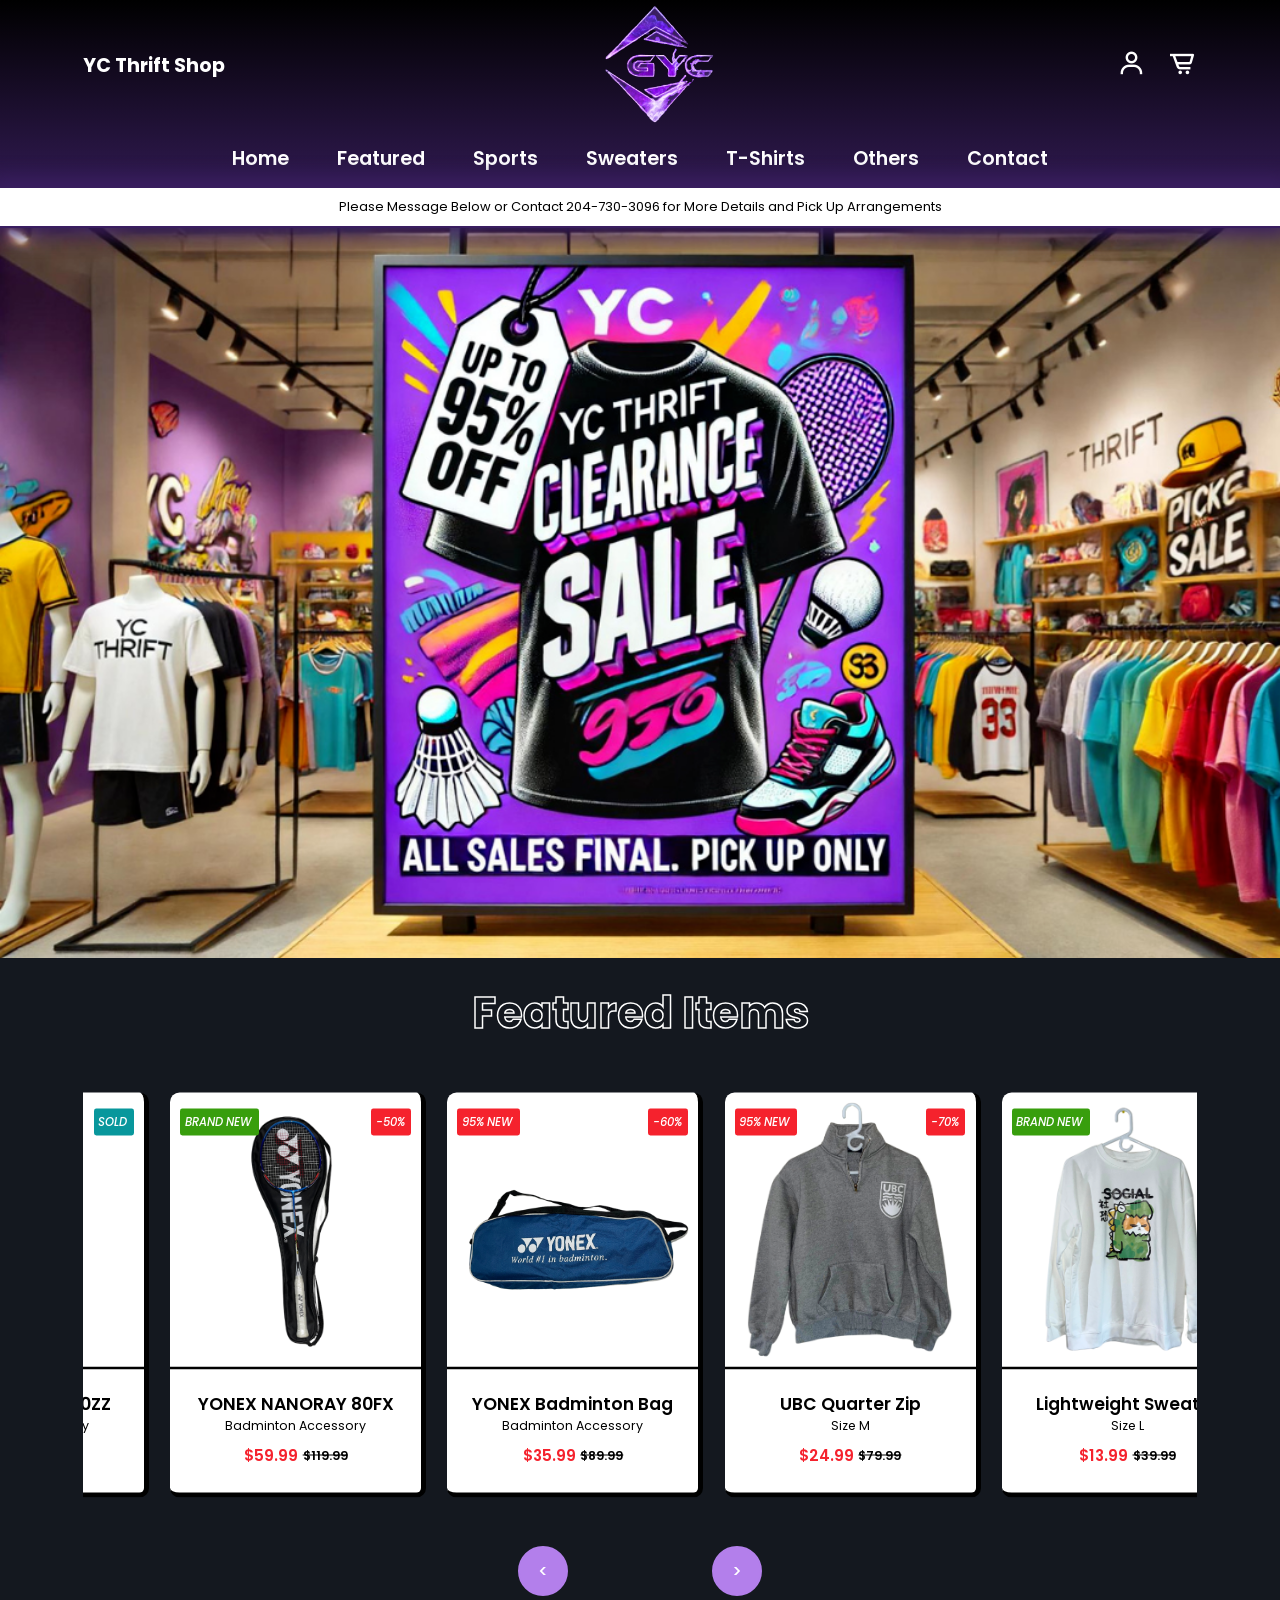
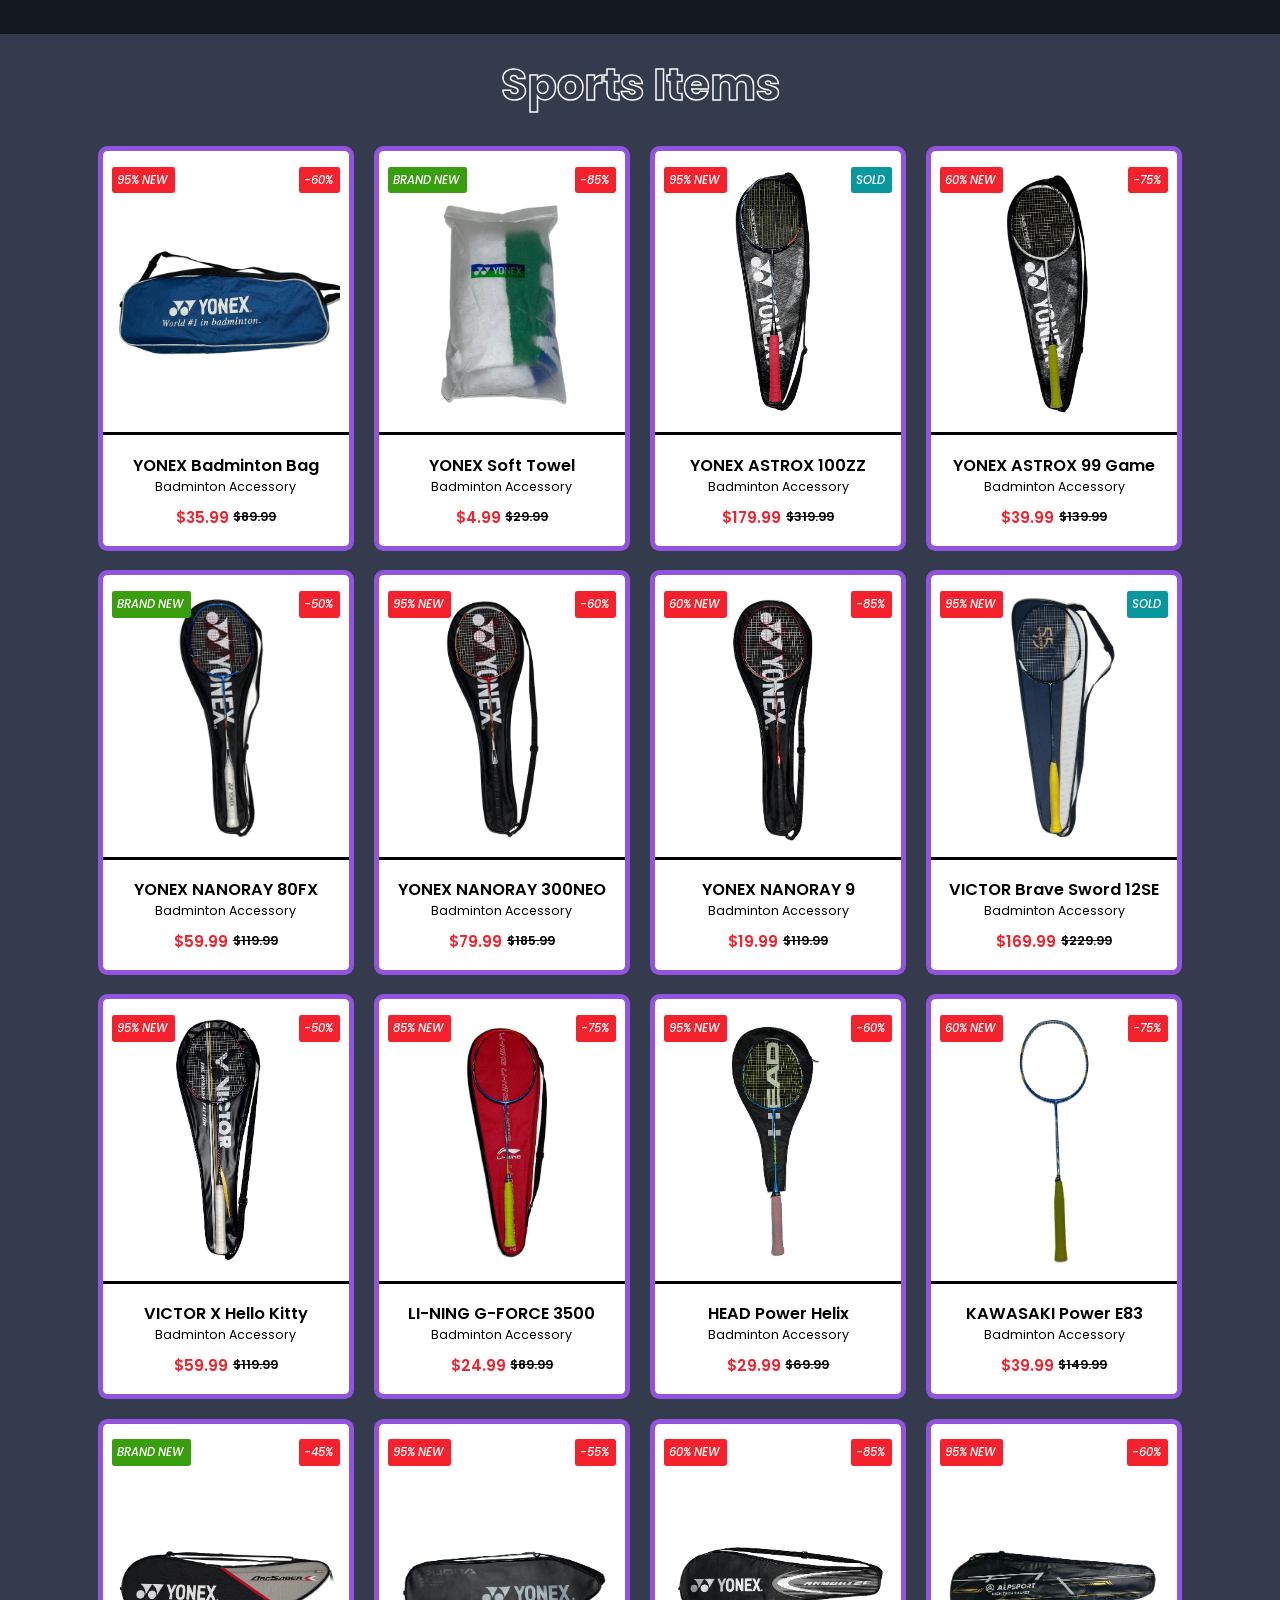
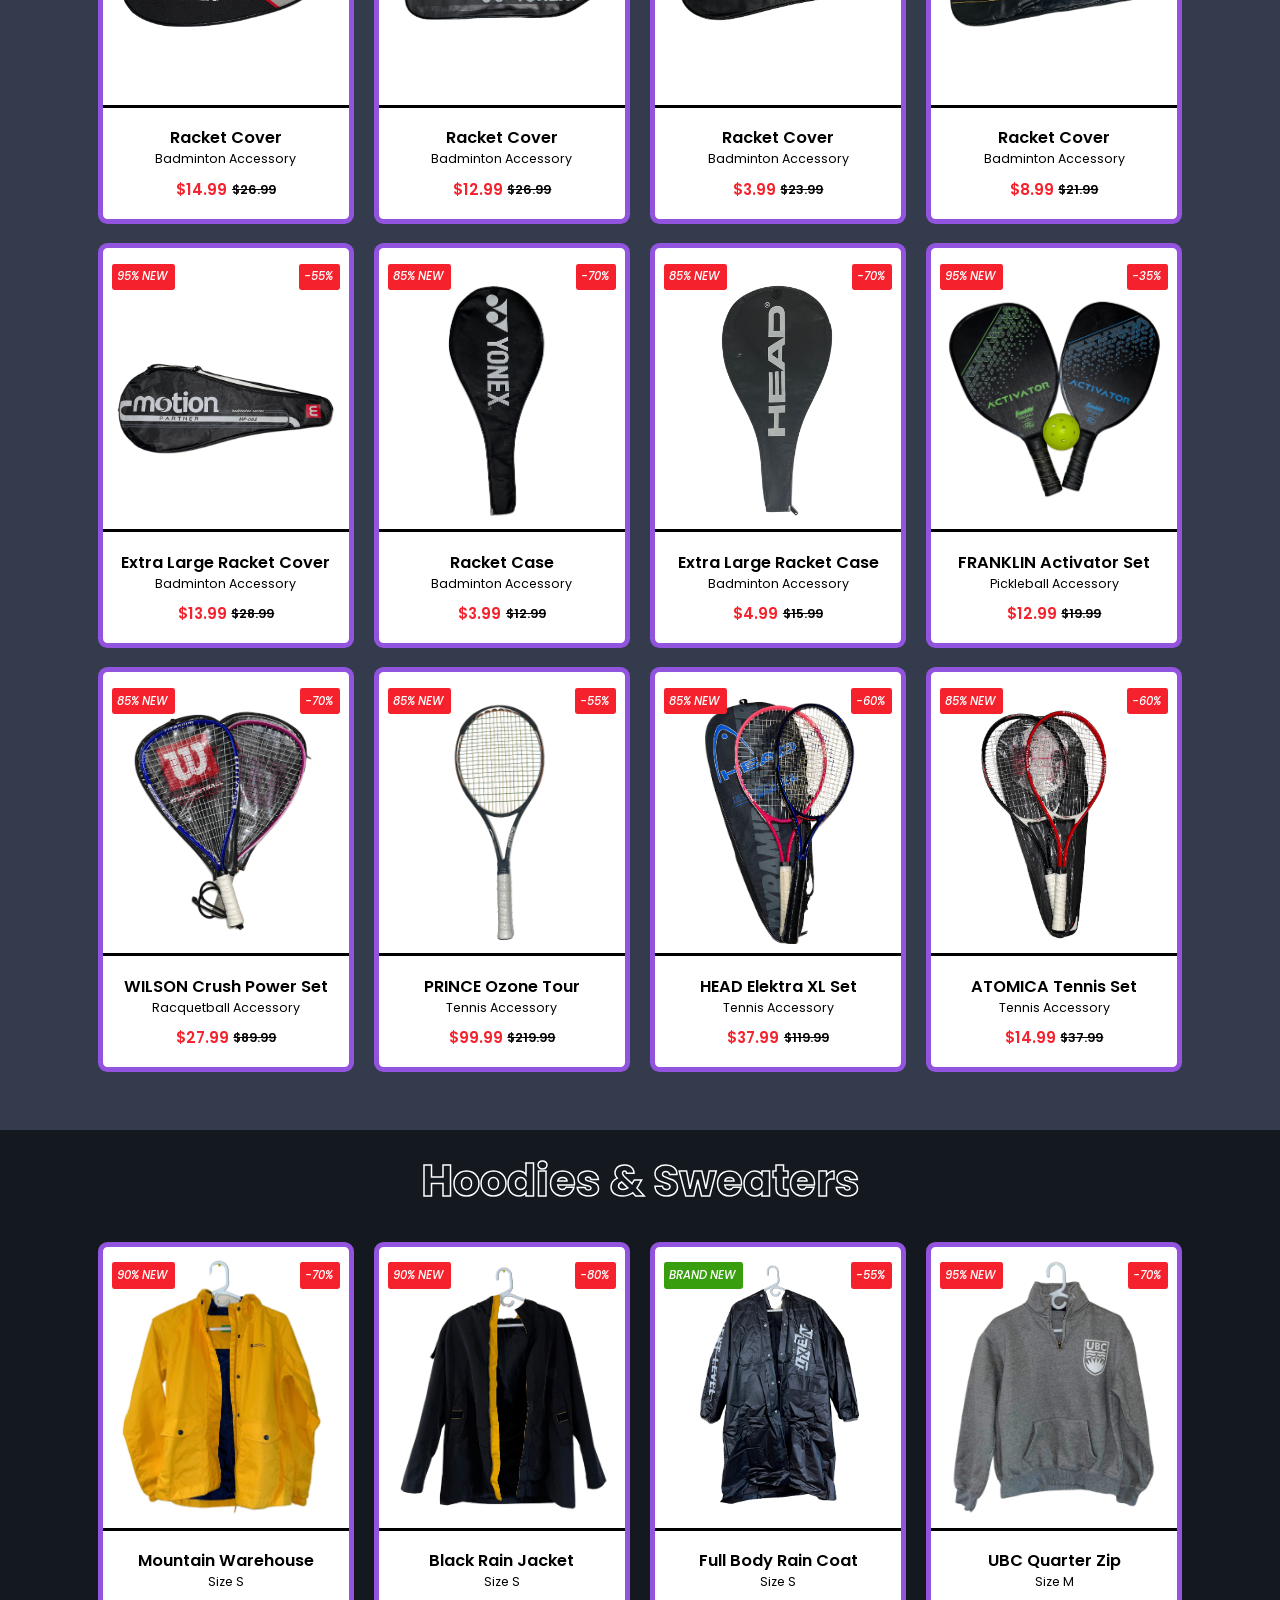
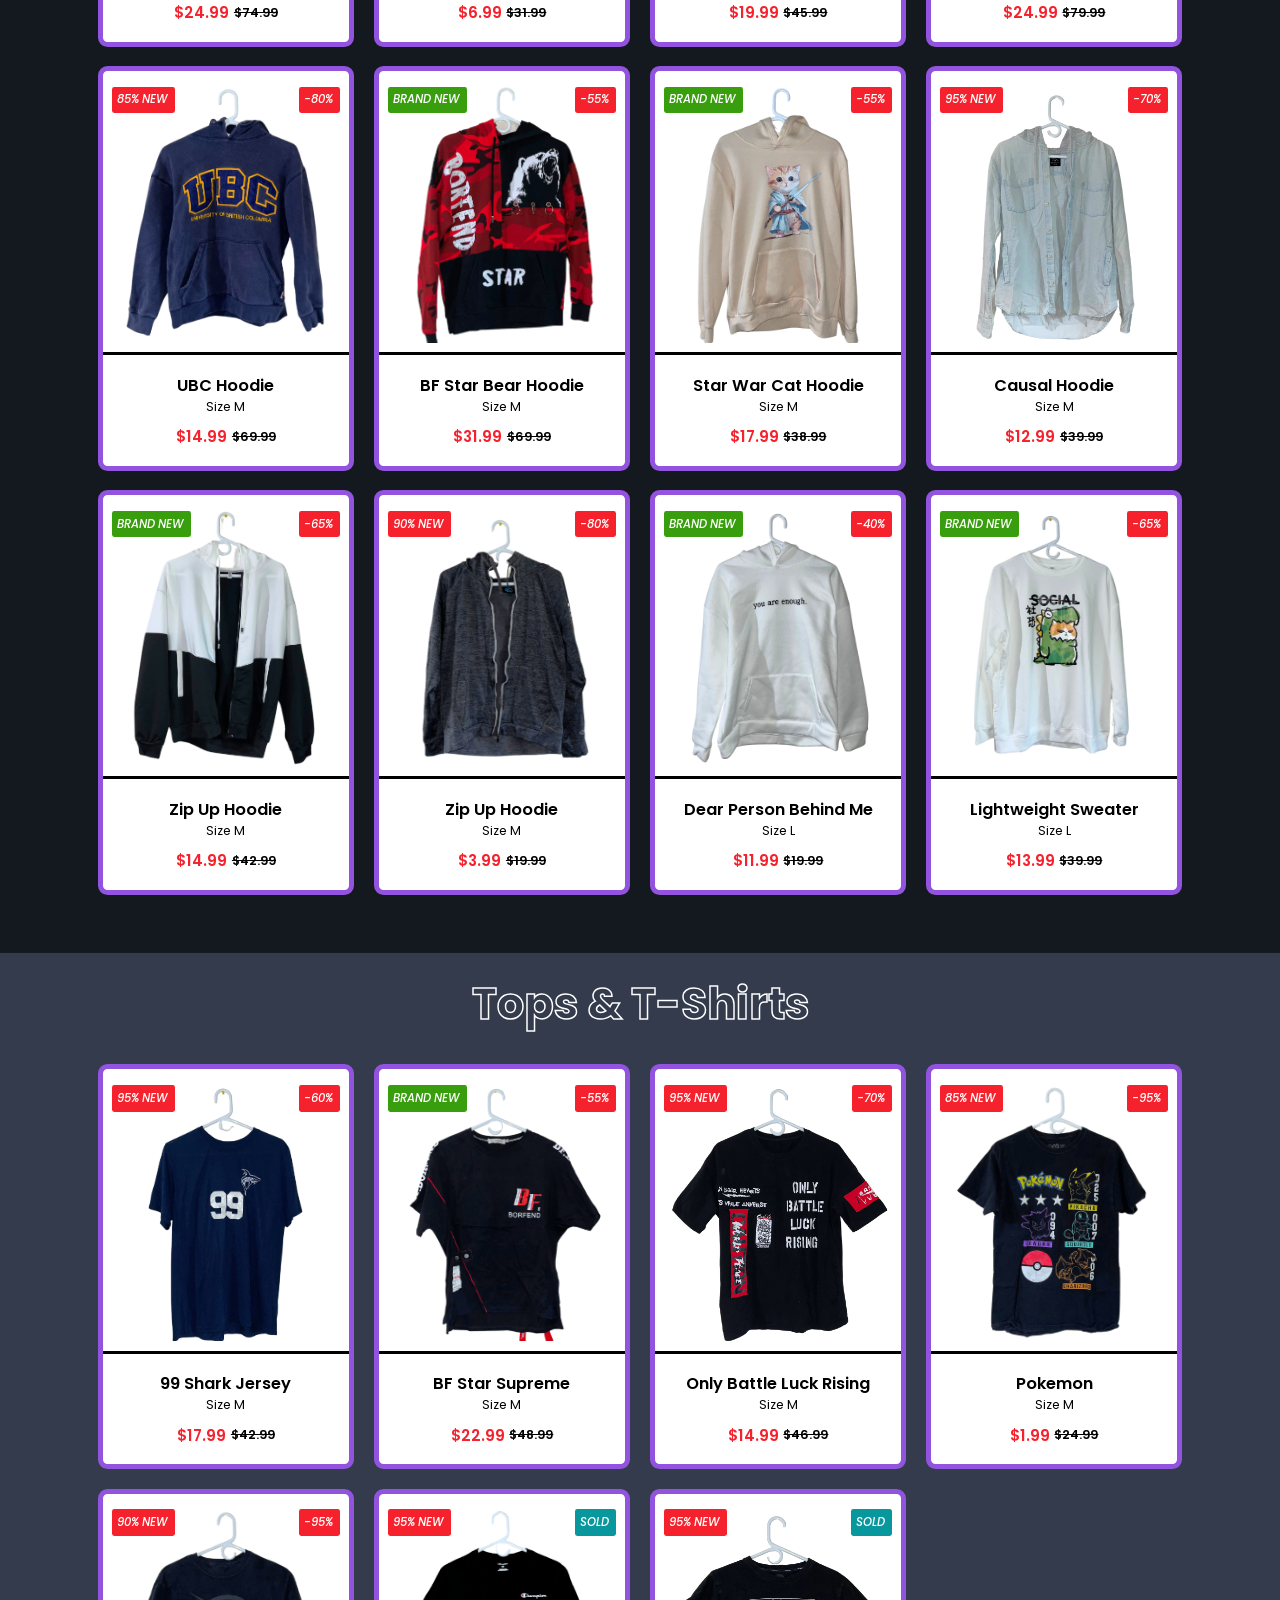
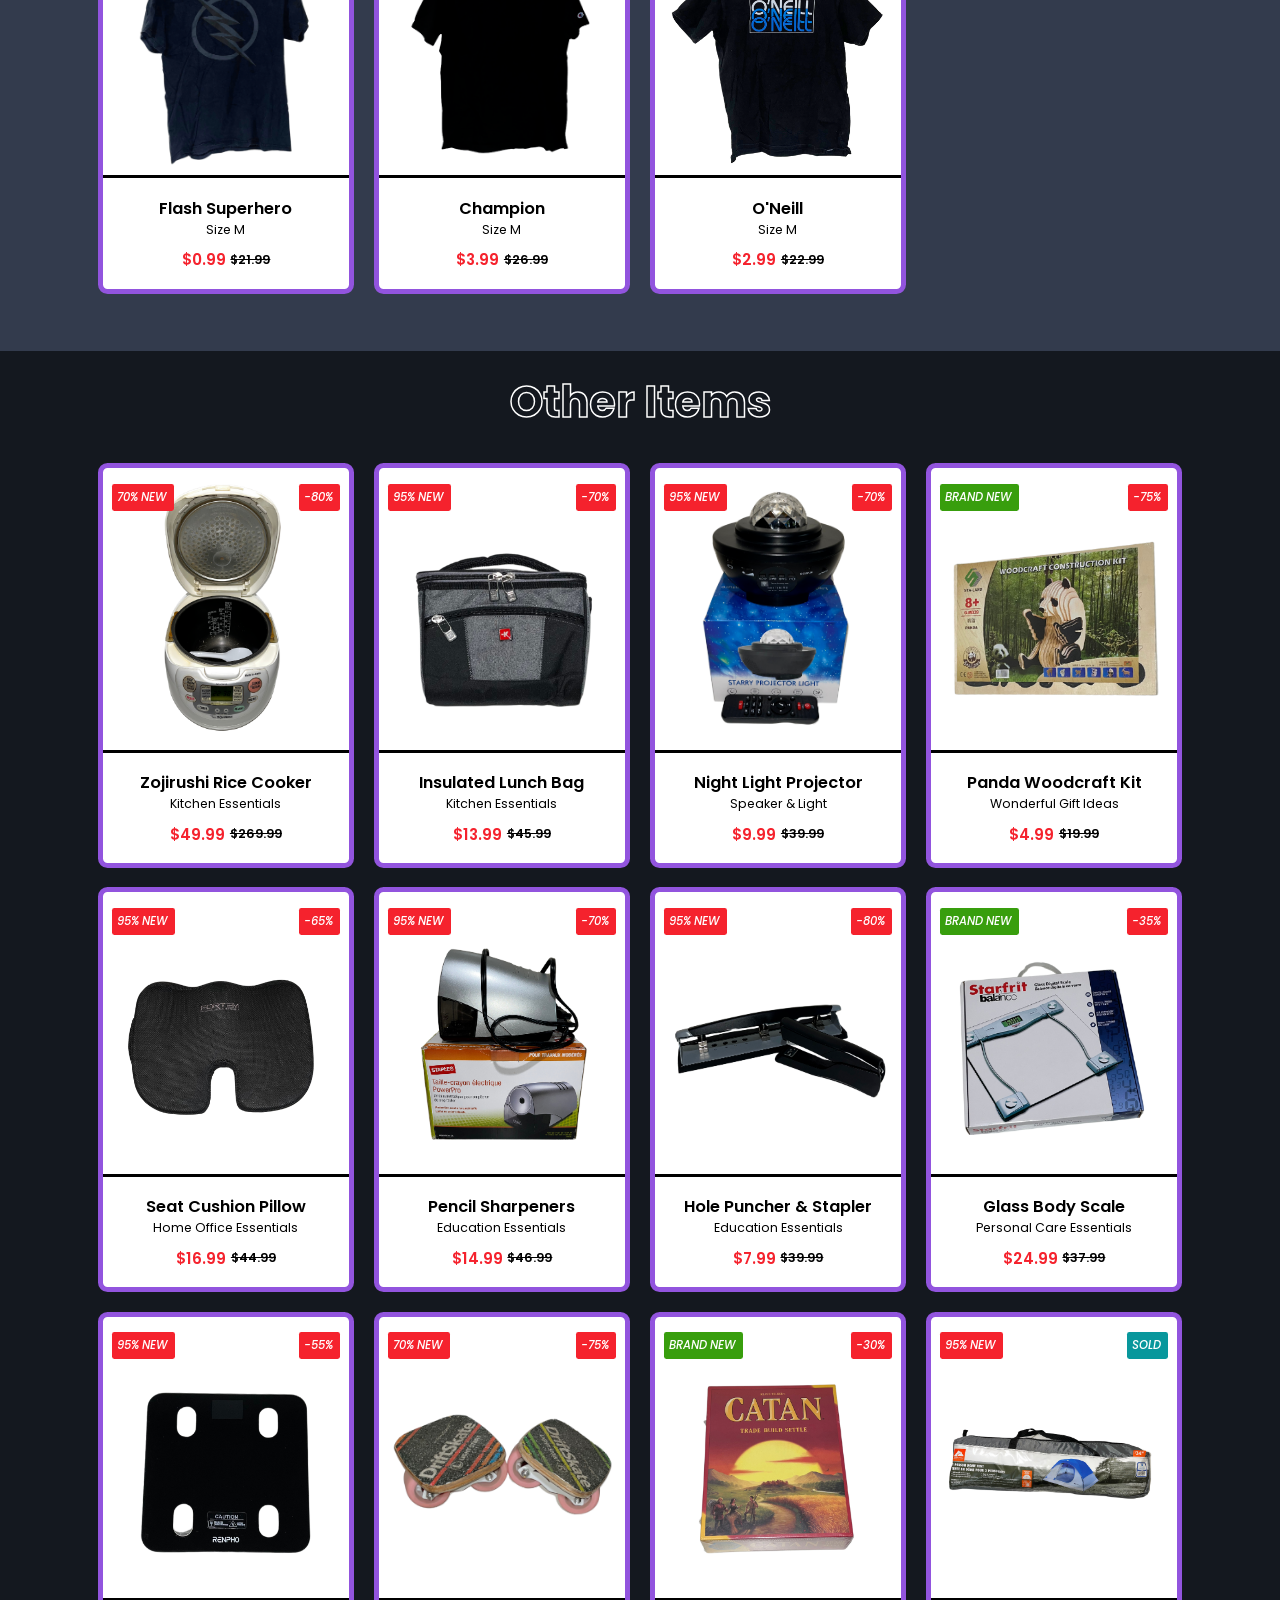
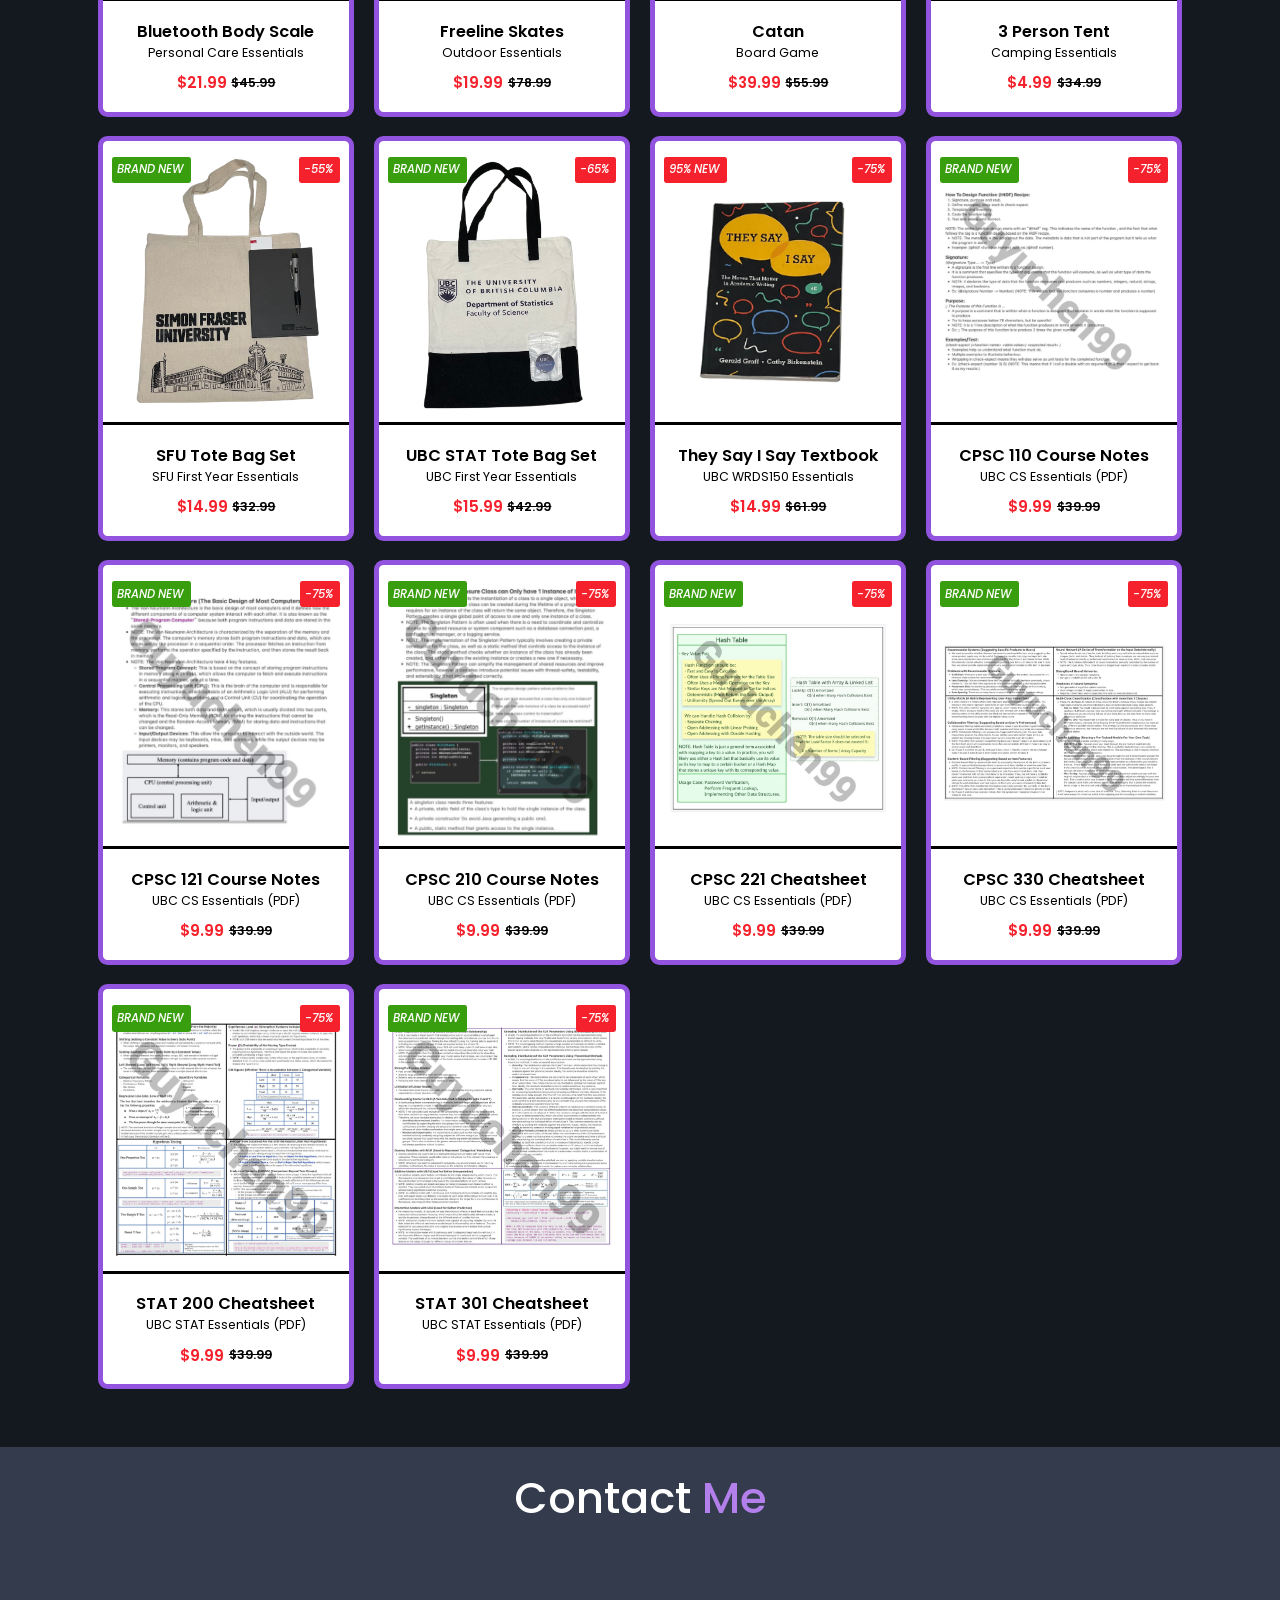
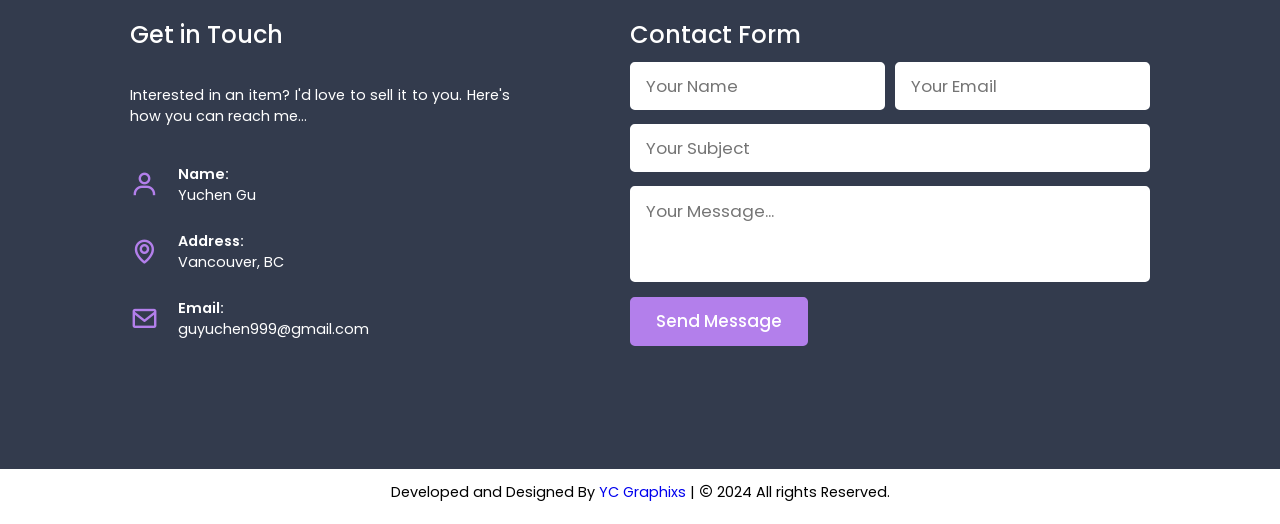
<file: index.html>
<!DOCTYPE html>
<html lang="en"> 
<head>  
  <meta charset="UTF-8"> 
  <meta name="viewport" content="width=device-width, initial-scale=1.0">  
  <meta name="description" content="Welcome to YC Thrift Shop and Let's Start SAVING BIG Today! All Items are Cleaned and Quality Checked! FIRST COME FIRST SERVE!!!"> 
  <meta name="keywords" content="YC Graphixs, YC Thrift Shop, Thrift Store, Thrift Shop, Yuchen Gu"> 
  <meta name="author" content="Yuchen Gu"> 
  <link rel="canonical" href="https://thriftshop.ycgraphixs.com/">
  <title>YC Thrift Shop</title>  
  <link rel="stylesheet" href="style.css"> 
  <link rel="stylesheet" href="https://unpkg.com/boxicons@2.1.4/css/boxicons.min.css">
  <link rel="icon" href="images/guyuchen99.icon" type="image/x-icon">
</head> 
<body>

    <!-- Header Section -->
    <header class="header main-bg-color">
        <div class="header-content">
            <div class="header-top-mid">
                <div class="header-top">
                    <div class="header-title">YC Thrift Shop</div>
                    <a href="https://ycgraphixs.netlify.app/" class="logo" target="_blank"></a>
                    <div class="header-icons">
                        <span class="bx bx-menu navbar-icon"></span>
                        <span class="bx bx-user"></span>
                        <span class="bx bx-cart-alt"></span>
                    </div>
                </div>
                <div class="header-mid">
                    <nav class="navbar-menu">
                        <a href="#home" class="navbar-item">Home</a>
                        <a href="#featured" class="navbar-item">Featured</a>
                        <a href="#sports" class="navbar-item">Sports</a>
                        <a href="#sweaters" class="navbar-item">Sweaters</a>
                        <a href="#tshirts" class="navbar-item">T-Shirts</a>
                        <a href="#others" class="navbar-item">Others</a>
                        <a href="#contact" class="navbar-item">Contact</a>
                    </nav>
                </div>
            </div>
            <div class="header-btm slider">
                <p>Please Message Below or Contact 204-730-3096 for More Details and Pick Up Arrangements</p>
                <p><span>LIMITED TIME OFFER:</span> Buy Any 2 Items and Get Additional 50% OFF on Your Third Item!!!</p>
                <p>All Items are Cleaned and Quality Checked! FIRST COME FIRST SERVE!</p>
                <p>User Login & Shoping Cart Functionalities will be Available Soon</p>
            </div>
        </div>
        <img id="home" src="images/Banner.png" alt="YC Thrift Banner">
    </header>


    <!--Featured Section-->
    <section class="featured main-bg-color" id="featured">
        <h2 class="section-title">Featured Items</h2>
        <div class="featured-content">
            <div class="featured-items-container">

                <div class="featured-items">
                    <div class="featured-item">
                        <div class="new-tag">95% NEW</div>
                        <div class="sold-tag">SOLD</div>
                        <div class="featured-img-container">
                            <img src="images/shop-items/sports/ASTROX100ZZ.png" alt="">
                        </div>
                        <div class="featured-item-description">
                            <div class="featured-item-title">YONEX ASTROX 100ZZ</div>
                            <div class="featured-item-subtitle">Badminton Accessory</div>
                            <div class="featured-item-price-container">
                                <span class="discount-price">$179.99</span>
                                <span class="original-price">$319.99</span>
                            </div>
                            <a href="error.html" class="buy-icon">
                                <i class="bx bx-cart-alt"></i>
                            </a>
                        </div>
                    </div>

                    <div class="featured-item">
                        <div class="brand-new-tag">BRAND NEW</div>
                        <div class="status-tag">-50%</div>
                        <div class="featured-img-container">
                            <img src="images/shop-items/sports/NANORAY80FX.png" alt="">
                        </div>
                        <div class="featured-item-description">
                            <div class="featured-item-title">YONEX NANORAY 80FX</div>
                            <div class="featured-item-subtitle">Badminton Accessory</div>
                            <div class="featured-item-price-container">
                                <span class="discount-price">$59.99</span>
                                <span class="original-price">$119.99</span>
                            </div>
                            <a href="error.html" class="buy-icon">
                                <i class="bx bx-cart-alt"></i>
                            </a>
                        </div>
                    </div>

                    <div class="featured-item">
                        <div class="new-tag">95% NEW</div>
                        <div class="status-tag">-60%</div>
                        <div class="featured-img-container">
                            <img src="images/shop-items/sports/Badminton_Bag.png" alt="">
                        </div>
                        <div class="featured-item-description">
                            <div class="featured-item-title">YONEX Badminton Bag</div>
                            <div class="featured-item-subtitle">Badminton Accessory</div>
                            <div class="featured-item-price-container">
                                <span class="discount-price">$35.99</span>
                                <span class="original-price">$89.99</span>
                            </div>
                            <a href="error.html" class="buy-icon">
                                <i class="bx bx-cart-alt"></i>
                            </a>
                        </div>
                    </div>

                    <div class="featured-item">
                        <div class="new-tag">95% NEW</div>
                        <div class="status-tag">-70%</div>
                        <div class="featured-img-container">
                            <img src="images/shop-items/sweaters/UBC_Quarter_Zip.png" alt="">
                        </div>
                        <div class="featured-item-description">
                            <div class="featured-item-title">UBC Quarter Zip</div>
                            <div class="featured-item-subtitle">Size M</div>
                            <div class="featured-item-price-container">
                                <span class="discount-price">$24.99</span>
                                <span class="original-price">$79.99</span>
                            </div>
                            <a href="error.html" class="buy-icon">
                                <i class="bx bx-cart-alt"></i>
                            </a>
                        </div>
                    </div>

                    <div class="featured-item">
                        <div class="brand-new-tag">BRAND NEW</div>
                        <div class="status-tag">-65%</div>
                        <div class="featured-img-container">
                            <img src="images/shop-items/sweaters/Cat_Sweater.png" alt="">
                        </div>
                        <div class="featured-item-description">
                            <div class="featured-item-title">Lightweight Sweater</div>
                            <div class="featured-item-subtitle">Size L</div>
                            <div class="featured-item-price-container">
                                <span class="discount-price">$13.99</span>
                                <span class="original-price">$39.99</span>
                            </div>
                            <a href="error.html" class="buy-icon">
                                <i class="bx bx-cart-alt"></i>
                            </a>
                        </div>
                    </div>

                    <div class="featured-item">
                        <div class="new-tag">70% NEW</div>
                        <div class="status-tag">-80%</div>
                        <div class="featured-img-container">
                            <img src="images/shop-items/others/Rice_Cooker.png" alt="">
                        </div>
                        <div class="featured-item-description">
                            <div class="featured-item-title">Zojirushi Rice Cooker</div>
                            <div class="featured-item-subtitle">Kitchen Essentials</div>
                            <div class="featured-item-price-container">
                                <span class="discount-price">$49.99</span>
                                <span class="original-price">$269.99</span>
                            </div>
                            <a href="error.html" class="buy-icon">
                                <i class="bx bx-cart-alt"></i>
                            </a>
                        </div>
                    </div>

                    <div class="featured-item">
                        <div class="brand-new-tag">BRAND NEW</div>
                        <div class="status-tag">-55%</div>
                        <div class="featured-img-container">
                            <img src="images/shop-items/others/SFU_Tote_Bag.png" alt="">
                        </div>
                        <div class="featured-item-description">
                            <div class="featured-item-title">SFU Tote Bag Set</div>
                            <div class="featured-item-subtitle">SFU First Year Essentials</div>
                            <div class="featured-item-price-container">
                                <span class="discount-price">$14.99</span>
                                <span class="original-price">$32.99</span>
                            </div>
                            <a href="error.html" class="buy-icon">
                                <i class="bx bx-cart-alt"></i>
                            </a>
                        </div>
                    </div>

                    <div class="featured-item">
                        <div class="brand-new-tag">BRAND NEW</div>
                        <div class="status-tag">-65%</div>
                        <div class="featured-img-container">
                            <img src="images/shop-items/others/UBC_Tote_Bag.png" alt="">
                        </div>
                        <div class="featured-item-description">
                            <div class="featured-item-title">UBC STAT Tote Bag Set</div>
                            <div class="featured-item-subtitle">UBC First Year Essentials</div>
                            <div class="featured-item-price-container">
                                <span class="discount-price">$15.99</span>
                                <span class="original-price">$42.99</span>
                            </div>
                            <a href="error.html" class="buy-icon">
                                <i class="bx bx-cart-alt"></i>
                            </a>
                        </div>
                    </div>

                    <div class="featured-item">
                        <div class="new-tag">95% NEW</div>
                        <div class="status-tag">-75%</div>
                        <div class="featured-img-container">
                            <img src="images/shop-items/others/They_Say_I_Say.png" alt="">
                        </div>
                        <div class="featured-item-description">
                            <div class="featured-item-title">They Say I Say Textbook</div>
                            <div class="featured-item-subtitle">UBC WRDS150 Essentials</div>
                            <div class="featured-item-price-container">
                                <span class="discount-price">$14.99</span>
                                <span class="original-price">$61.99</span>
                            </div>
                            <a href="error.html" class="buy-icon">
                                <i class="bx bx-cart-alt"></i>
                            </a>
                        </div>
                    </div>

                    <div class="featured-item">
                        <div class="brand-new-tag">BRAND NEW</div>
                        <div class="status-tag">-30%</div>
                        <div class="featured-img-container">
                            <img src="images/shop-items/others/Catan.png" alt="">
                        </div>
                        <div class="featured-item-description">
                            <div class="featured-item-title">Catan</div>
                            <div class="featured-item-subtitle">Board Game</div>
                            <div class="featured-item-price-container">
                                <span class="discount-price">$39.99</span>
                                <span class="original-price">$55.99</span>
                            </div>
                            <a href="error.html" class="buy-icon">
                                <i class="bx bx-cart-alt"></i>
                            </a>
                        </div>
                    </div>

                </div>
            </div>
            <div class="featured-btn-container">
                <button class="featured-btn btn-main-bg-color"><</button>
                <button class="featured-btn btn-main-bg-color">></button>
            </div>    
        </div>
    </section>


    <!--Sports Section-->
    <section class="sports second-bg-color" id="sports">
        <h2 class="section-title">Sports Items</h2>
        <div class="sports-content">
            <div class="basic-items-container">

                <div class="basic-item">
                    <div class="new-tag">95% NEW</div>
                    <div class="status-tag">-60%</div>
                    <div class="basic-img-container">
                        <img src="images/shop-items/sports/Badminton_Bag.png" alt="">
                    </div>
                    <div class="basic-item-description">
                        <div class="basic-item-title">YONEX Badminton Bag</div>
                        <div class="basic-item-subtitle">Badminton Accessory</div>
                        <div class="basic-item-price-container">
                            <span class="discount-price">$35.99</span>
                            <span class="original-price">$89.99</span>
                        </div>
                        <a href="error.html" class="buy-icon">
                            <i class="bx bx-cart-alt"></i>
                        </a>
                    </div>
                </div>

                <div class="basic-item">
                    <div class="brand-new-tag">BRAND NEW</div>
                    <div class="status-tag">-85%</div>
                    <div class="basic-img-container">
                        <img src="images/shop-items/sports/Towel.png" alt="">
                    </div>
                    <div class="basic-item-description">
                        <div class="basic-item-title">YONEX Soft Towel</div>
                        <div class="basic-item-subtitle">Badminton Accessory</div>
                        <div class="basic-item-price-container">
                            <span class="discount-price">$4.99</span>
                            <span class="original-price">$29.99</span>
                        </div>
                        <a href="error.html" class="buy-icon">
                            <i class="bx bx-cart-alt"></i>
                        </a>
                    </div>
                </div>

                <div class="basic-item">
                    <div class="new-tag">95% NEW</div>
                    <div class="sold-tag"">SOLD</div>
                    <div class="basic-img-container">
                        <img src="images/shop-items/sports/ASTROX100ZZ.png" alt=""">
                    </div>
                    <div class="basic-item-description">
                        <div class="basic-item-title">YONEX ASTROX 100ZZ</div>
                        <div class="basic-item-subtitle">Badminton Accessory</div>
                        <div class="basic-item-price-container">
                            <span class="discount-price">$179.99</span>
                            <span class="original-price">$319.99</span>
                        </div>
                        <a href="error.html" class="buy-icon">
                            <i class="bx bx-cart-alt"></i>
                        </a>
                    </div>
                </div>

                <div class="basic-item">
                    <div class="new-tag">60% NEW</div>
                    <div class="status-tag"">-75%</div>
                    <div class="basic-img-container">
                        <img src="images/shop-items/sports/ASTROX99GAME.png" alt="">
                    </div>
                    <div class="basic-item-description">
                        <div class="basic-item-title">YONEX ASTROX 99 Game</div>
                        <div class="basic-item-subtitle">Badminton Accessory</div>
                        <div class="basic-item-price-container">
                            <span class="discount-price">$39.99</span>
                            <span class="original-price">$139.99</span>
                        </div>
                        <a href="error.html" class="buy-icon">
                            <i class="bx bx-cart-alt"></i>
                        </a>
                    </div>
                </div>

                <div class="basic-item">
                    <div class="brand-new-tag">BRAND NEW</div>
                    <div class="status-tag">-50%</div>
                    <div class="basic-img-container">
                        <img src="images/shop-items/sports/NANORAY80FX.png" alt="">
                    </div>
                    <div class="basic-item-description">
                        <div class="basic-item-title">YONEX NANORAY 80FX</div>
                        <div class="basic-item-subtitle">Badminton Accessory</div>
                        <div class="basic-item-price-container">
                            <span class="discount-price">$59.99</span>
                            <span class="original-price">$119.99</span>
                        </div>
                        <a href="error.html" class="buy-icon">
                            <i class="bx bx-cart-alt"></i>
                        </a>
                    </div>
                </div>

                <div class="basic-item">
                    <div class="new-tag">95% NEW</div>
                    <div class="status-tag">-60%</div>
                    <div class="basic-img-container">
                        <img src="images/shop-items/sports/NANORAY300NEO.png" alt="">
                    </div>
                    <div class="basic-item-description">
                        <div class="basic-item-title">YONEX NANORAY 300NEO</div>
                        <div class="basic-item-subtitle">Badminton Accessory</div>
                        <div class="basic-item-price-container">
                            <span class="discount-price">$79.99</span>
                            <span class="original-price">$185.99</span>
                        </div>
                        <a href="error.html" class="buy-icon">
                            <i class="bx bx-cart-alt"></i>
                        </a>
                    </div>
                </div>

                <div class="basic-item">
                    <div class="new-tag">60% NEW</div>
                    <div class="status-tag">-85%</div>
                    <div class="basic-img-container">
                        <img src="images/shop-items/sports/NANORAY9.png" alt="">
                    </div>
                    <div class="basic-item-description">
                        <div class="basic-item-title">YONEX NANORAY 9</div>
                        <div class="basic-item-subtitle">Badminton Accessory</div>
                        <div class="basic-item-price-container">
                            <span class="discount-price">$19.99</span>
                            <span class="original-price">$119.99</span>
                        </div>
                        <a href="error.html" class="buy-icon">
                            <i class="bx bx-cart-alt"></i>
                        </a>
                    </div>
                </div>

                <div class="basic-item">
                    <div class="new-tag">95% NEW</div>
                    <div class="sold-tag">SOLD</div>
                    <div class="basic-img-container">
                        <img src="images/shop-items/sports/Brave_Sword.png" alt="">
                    </div>
                    <div class="basic-item-description">
                        <div class="basic-item-title">VICTOR Brave Sword 12SE</div>
                        <div class="basic-item-subtitle">Badminton Accessory</div>
                        <div class="basic-item-price-container">
                            <span class="discount-price">$169.99</span>
                            <span class="original-price">$229.99</span>
                        </div>
                        <a href="error.html" class="buy-icon">
                            <i class="bx bx-cart-alt"></i>
                        </a>
                    </div>
                </div>

                <div class="basic-item">
                    <div class="new-tag">95% NEW</div>
                    <div class="status-tag">-50%</div>
                    <div class="basic-img-container">
                        <img src="images/shop-items/sports/Hello_Kitty.png" alt="">
                    </div>
                    <div class="basic-item-description">
                        <div class="basic-item-title">VICTOR X Hello Kitty</div>
                        <div class="basic-item-subtitle">Badminton Accessory</div>
                        <div class="basic-item-price-container">
                            <span class="discount-price">$59.99</span>
                            <span class="original-price">$119.99</span>
                        </div>
                        <a href="error.html" class="buy-icon">
                            <i class="bx bx-cart-alt"></i>
                        </a>
                    </div>
                </div>

                <div class="basic-item">
                    <div class="new-tag">85% NEW</div>
                    <div class="status-tag">-75%</div>
                    <div class="basic-img-container">
                        <img src="images/shop-items/sports/G-Force3500.png" alt="">
                    </div>
                    <div class="basic-item-description">
                        <div class="basic-item-title">LI-NING G-FORCE 3500</div>
                        <div class="basic-item-subtitle">Badminton Accessory</div>
                        <div class="basic-item-price-container">
                            <span class="discount-price">$24.99</span>
                            <span class="original-price">$89.99</span>
                        </div>
                        <a href="error.html" class="buy-icon">
                            <i class="bx bx-cart-alt"></i>
                        </a>
                    </div>
                </div>

                <div class="basic-item">
                    <div class="new-tag">95% NEW</div>
                    <div class="status-tag">-60%</div>
                    <div class="basic-img-container">
                        <img src="images/shop-items/sports/Head.png" alt="">
                    </div>
                    <div class="basic-item-description">
                        <div class="basic-item-title">HEAD Power Helix</div>
                        <div class="basic-item-subtitle">Badminton Accessory</div>
                        <div class="basic-item-price-container">
                            <span class="discount-price">$29.99</span>
                            <span class="original-price">$69.99</span>
                        </div>
                        <a href="error.html" class="buy-icon">
                            <i class="bx bx-cart-alt"></i>
                        </a>
                    </div>
                </div>

                <div class="basic-item">
                    <div class="new-tag">60% NEW</div>
                    <div class="status-tag">-75%</div>
                    <div class="basic-img-container">
                        <img src="images/shop-items/sports/KawasakiE83.png" alt="">
                    </div>
                    <div class="basic-item-description">
                        <div class="basic-item-title">KAWASAKI Power E83</div>
                        <div class="basic-item-subtitle">Badminton Accessory</div>
                        <div class="basic-item-price-container">
                            <span class="discount-price">$39.99</span>
                            <span class="original-price">$149.99</span>
                        </div>
                        <a href="error.html" class="buy-icon">
                            <i class="bx bx-cart-alt"></i>
                        </a>
                    </div>
                </div>

                <div class="basic-item">
                    <div class="brand-new-tag">BRAND NEW</div>
                    <div class="status-tag">-45%</div>
                    <div class="basic-img-container">
                        <img src="images/shop-items/sports/Racket_Cover1.png" alt="">
                    </div>
                    <div class="basic-item-description">
                        <div class="basic-item-title">Racket Cover</div>
                        <div class="basic-item-subtitle">Badminton Accessory</div>
                        <div class="basic-item-price-container">
                            <span class="discount-price">$14.99</span>
                            <span class="original-price">$26.99</span>
                        </div>
                        <a href="error.html" class="buy-icon">
                            <i class="bx bx-cart-alt"></i>
                        </a>
                    </div>
                </div>

                <div class="basic-item">
                    <div class="new-tag">95% NEW</div>
                    <div class="status-tag">-55%</div>
                    <div class="basic-img-container">
                        <img src="images/shop-items/sports/Racket_Cover2.png" alt="">
                    </div>
                    <div class="basic-item-description">
                        <div class="basic-item-title">Racket Cover</div>
                        <div class="basic-item-subtitle">Badminton Accessory</div>
                        <div class="basic-item-price-container">
                            <span class="discount-price">$12.99</span>
                            <span class="original-price">$26.99</span>
                        </div>
                        <a href="error.html" class="buy-icon">
                            <i class="bx bx-cart-alt"></i>
                        </a>
                    </div>
                </div>

                <div class="basic-item">
                    <div class="new-tag">60% NEW</div>
                    <div class="status-tag">-85%</div>
                    <div class="basic-img-container">
                        <img src="images/shop-items/sports/Racket_Cover3.png" alt="">
                    </div>
                    <div class="basic-item-description">
                        <div class="basic-item-title">Racket Cover</div>
                        <div class="basic-item-subtitle">Badminton Accessory</div>
                        <div class="basic-item-price-container">
                            <span class="discount-price">$3.99</span>
                            <span class="original-price">$23.99</span>
                        </div>
                        <a href="error.html" class="buy-icon">
                            <i class="bx bx-cart-alt"></i>
                        </a>
                    </div>
                </div>

                <div class="basic-item">
                    <div class="new-tag">95% NEW</div>
                    <div class="status-tag">-60%</div>
                    <div class="basic-img-container">
                        <img src="images/shop-items/sports/Racket_Cover4.png" alt="">
                    </div>
                    <div class="basic-item-description">
                        <div class="basic-item-title">Racket Cover</div>
                        <div class="basic-item-subtitle">Badminton Accessory</div>
                        <div class="basic-item-price-container">
                            <span class="discount-price">$8.99</span>
                            <span class="original-price">$21.99</span>
                        </div>
                        <a href="error.html" class="buy-icon">
                            <i class="bx bx-cart-alt"></i>
                        </a>
                    </div>
                </div>

                <div class="basic-item">
                    <div class="new-tag">95% NEW</div>
                    <div class="status-tag">-55%</div>
                    <div class="basic-img-container">
                        <img src="images/shop-items/sports/Racket_Cover5.png" alt="">
                    </div>
                    <div class="basic-item-description">
                        <div class="basic-item-title">Extra Large Racket Cover</div>
                        <div class="basic-item-subtitle">Badminton Accessory</div>
                        <div class="basic-item-price-container">
                            <span class="discount-price">$13.99</span>
                            <span class="original-price">$28.99</span>
                        </div>
                        <a href="error.html" class="buy-icon">
                            <i class="bx bx-cart-alt"></i>
                        </a>
                    </div>
                </div>

                <div class="basic-item">
                    <div class="new-tag">85% NEW</div>
                    <div class="status-tag">-70%</div>
                    <div class="basic-img-container">
                        <img src="images/shop-items/sports/Racket_Case1.png" alt="">
                    </div>
                    <div class="basic-item-description">
                        <div class="basic-item-title">Racket Case</div>
                        <div class="basic-item-subtitle">Badminton Accessory</div>
                        <div class="basic-item-price-container">
                            <span class="discount-price">$3.99</span>
                            <span class="original-price">$12.99</span>
                        </div>
                        <a href="error.html" class="buy-icon">
                            <i class="bx bx-cart-alt"></i>
                        </a>
                    </div>
                </div>

                <div class="basic-item">
                    <div class="new-tag">85% NEW</div>
                    <div class="status-tag">-70%</div>
                    <div class="basic-img-container">
                        <img src="images/shop-items/sports/Racket_Case2.png" alt="">
                    </div>
                    <div class="basic-item-description">
                        <div class="basic-item-title">Extra Large Racket Case</div>
                        <div class="basic-item-subtitle">Badminton Accessory</div>
                        <div class="basic-item-price-container">
                            <span class="discount-price">$4.99</span>
                            <span class="original-price">$15.99</span>
                        </div>
                        <a href="error.html" class="buy-icon">
                            <i class="bx bx-cart-alt"></i>
                        </a>
                    </div>
                </div>

                <div class="basic-item">
                    <div class="new-tag">95% NEW</div>
                    <div class="status-tag">-35%</div>
                    <div class="basic-img-container">
                        <img src="images/shop-items/sports/Pickle_Ball.png" alt="">
                    </div>
                    <div class="basic-item-description">
                        <div class="basic-item-title">FRANKLIN Activator Set</div>
                        <div class="basic-item-subtitle">Pickleball Accessory</div>
                        <div class="basic-item-price-container">
                            <span class="discount-price">$12.99</span>
                            <span class="original-price">$19.99</span>
                        </div>
                        <a href="error.html" class="buy-icon">
                            <i class="bx bx-cart-alt"></i>
                        </a>
                    </div>
                </div>

                <div class="basic-item">
                    <div class="new-tag">85% NEW</div>
                    <div class="status-tag">-70%</div>
                    <div class="basic-img-container">
                        <img src="images/shop-items/sports/Crushing_Power.png" alt="">
                    </div>
                    <div class="basic-item-description">
                        <div class="basic-item-title">WILSON Crush Power Set</div>
                        <div class="basic-item-subtitle">Racquetball Accessory</div>
                        <div class="basic-item-price-container">
                            <span class="discount-price">$27.99</span>
                            <span class="original-price">$89.99</span>
                        </div>
                        <a href="error.html" class="buy-icon">
                            <i class="bx bx-cart-alt"></i>
                        </a>
                    </div>
                </div>

                <div class="basic-item">
                    <div class="new-tag">85% NEW</div>
                    <div class="status-tag">-55%</div>
                    <div class="basic-img-container">
                        <img src="images/shop-items/sports/Ozone_Tour.png" alt="">
                    </div>
                    <div class="basic-item-description">
                        <div class="basic-item-title">PRINCE Ozone Tour</div>
                        <div class="basic-item-subtitle">Tennis Accessory</div>
                        <div class="basic-item-price-container">
                            <span class="discount-price">$99.99</span>
                            <span class="original-price">$219.99</span>
                        </div>
                        <a href="error.html" class="buy-icon">
                            <i class="bx bx-cart-alt"></i>
                        </a>
                    </div>
                </div>

                <div class="basic-item">
                    <div class="new-tag">85% NEW</div>
                    <div class="status-tag">-60%</div>
                    <div class="basic-img-container">
                        <img src="images/shop-items/sports/ElektraXL.png" alt="">
                    </div>
                    <div class="basic-item-description">
                        <div class="basic-item-title">HEAD Elektra XL Set</div>
                        <div class="basic-item-subtitle">Tennis Accessory</div>
                        <div class="basic-item-price-container">
                            <span class="discount-price">$37.99</span>
                            <span class="original-price">$119.99</span>
                        </div>
                        <a href="error.html" class="buy-icon">
                            <i class="bx bx-cart-alt"></i>
                        </a>
                    </div>
                </div>

                <div class="basic-item">
                    <div class="new-tag">85% NEW</div>
                    <div class="status-tag">-60%</div>
                    <div class="basic-img-container">
                        <img src="images/shop-items/sports/Atomica.png" alt="">
                    </div>
                    <div class="basic-item-description">
                        <div class="basic-item-title">ATOMICA Tennis Set</div>
                        <div class="basic-item-subtitle">Tennis Accessory</div>
                        <div class="basic-item-price-container">
                            <span class="discount-price">$14.99</span>
                            <span class="original-price">$37.99</span>
                        </div>
                        <a href="error.html" class="buy-icon">
                            <i class="bx bx-cart-alt"></i>
                        </a>
                    </div>
                </div>

            </div>
        </div>
    </section>


    <!--Sweaters Section-->
    <section class="sweaters main-bg-color" id="sweaters">
        <h2 class="section-title">Hoodies & Sweaters</h2>
        <div class="sweaters-content">
            <div class="basic-items-container">

                <div class="basic-item">
                    <div class="new-tag">90% NEW</div>
                    <div class="status-tag">-70%</div>
                    <div class="basic-img-container">
                        <img src="images/shop-items/sweaters/Mountain_Ware.png" alt="">
                    </div>
                    <div class="basic-item-description">
                        <div class="basic-item-title">Mountain Warehouse</div>
                        <div class="basic-item-subtitle">Size S</div>
                        <div class="basic-item-price-container">
                            <span class="discount-price">$24.99</span>
                            <span class="original-price">$74.99</span>
                        </div>
                        <a href="error.html" class="buy-icon">
                            <i class="bx bx-cart-alt"></i>
                        </a>
                    </div>
                </div>

                <div class="basic-item">
                    <div class="new-tag">90% NEW</div>
                    <div class="status-tag">-80%</div>
                    <div class="basic-img-container">
                        <img src="images/shop-items/sweaters/Black_Rain_Jacket.png" alt="">
                    </div>
                    <div class="basic-item-description">
                        <div class="basic-item-title">Black Rain Jacket</div>
                        <div class="basic-item-subtitle">Size S</div>
                        <div class="basic-item-price-container">
                            <span class="discount-price">$6.99</span>
                            <span class="original-price">$31.99</span>
                        </div>
                        <a href="error.html" class="buy-icon">
                            <i class="bx bx-cart-alt"></i>
                        </a>
                    </div>
                </div>

                <div class="basic-item">
                    <div class="brand-new-tag">BRAND NEW</div>
                    <div class="status-tag">-55%</div>
                    <div class="basic-img-container">
                        <img src="images/shop-items/sweaters/Body_Rain_Coat.png" alt="">
                    </div>
                    <div class="basic-item-description">
                        <div class="basic-item-title">Full Body Rain Coat</div>
                        <div class="basic-item-subtitle">Size S</div>
                        <div class="basic-item-price-container">
                            <span class="discount-price">$19.99</span>
                            <span class="original-price">$45.99</span>
                        </div>
                        <a href="error.html" class="buy-icon">
                            <i class="bx bx-cart-alt"></i>
                        </a>
                    </div>
                </div>

                <div class="basic-item">
                    <div class="new-tag">95% NEW</div>
                    <div class="status-tag">-70%</div>
                    <div class="basic-img-container">
                        <img src="images/shop-items/sweaters/UBC_Quarter_Zip.png" alt="">
                    </div>
                    <div class="basic-item-description">
                        <div class="basic-item-title">UBC Quarter Zip</div>
                        <div class="basic-item-subtitle">Size M</div>
                        <div class="basic-item-price-container">
                            <span class="discount-price">$24.99</span>
                            <span class="original-price">$79.99</span>
                        </div>
                        <a href="error.html" class="buy-icon">
                            <i class="bx bx-cart-alt"></i>
                        </a>
                    </div>
                </div>

                <div class="basic-item">
                    <div class="new-tag">85% NEW</div>
                    <div class="status-tag">-80%</div>
                    <div class="basic-img-container">
                        <img src="images/shop-items/sweaters/UBC_Hoodie.png" alt="">
                    </div>
                    <div class="basic-item-description">
                        <div class="basic-item-title">UBC Hoodie</div>
                        <div class="basic-item-subtitle">Size M</div>
                        <div class="basic-item-price-container">
                            <span class="discount-price">$14.99</span>
                            <span class="original-price">$69.99</span>
                        </div>
                        <a href="error.html" class="buy-icon">
                            <i class="bx bx-cart-alt"></i>
                        </a>
                    </div>
                </div>

                <div class="basic-item">
                    <div class="brand-new-tag">BRAND NEW</div>
                    <div class="status-tag">-55%</div>
                    <div class="basic-img-container">
                        <img class="front-back-img" src="images/shop-items/sweaters/BF_Star_Bear_Front.png" alt="" data-back-view="images/shop-items/sweaters/BF_Star_Bear_Back.png">
                    </div>
                    <div class="basic-item-description">
                        <div class="basic-item-title">BF Star Bear Hoodie</div>
                        <div class="basic-item-subtitle">Size M</div>
                        <div class="basic-item-price-container">
                            <span class="discount-price">$31.99</span>
                            <span class="original-price">$69.99</span>
                        </div>
                        <a href="error.html" class="buy-icon">
                            <i class="bx bx-cart-alt"></i>
                        </a>
                    </div>
                </div>

                <div class="basic-item">
                    <div class="brand-new-tag">BRAND NEW</div>
                    <div class="status-tag">-55%</div>
                    <div class="basic-img-container">
                        <img src="images/shop-items/sweaters/Star_War_Cat.png" alt="">
                    </div>
                    <div class="basic-item-description">
                        <div class="basic-item-title">Star War Cat Hoodie</div>
                        <div class="basic-item-subtitle">Size M</div>
                        <div class="basic-item-price-container">
                            <span class="discount-price">$17.99</span>
                            <span class="original-price">$38.99</span>
                        </div>
                        <a href="error.html" class="buy-icon">
                            <i class="bx bx-cart-alt"></i>
                        </a>
                    </div>
                </div>

                <div class="basic-item">
                    <div class="new-tag">95% NEW</div>
                    <div class="status-tag">-70%</div>
                    <div class="basic-img-container">
                        <img src="images/shop-items/sweaters/Casual_Hoodie.png" alt="">
                    </div>
                    <div class="basic-item-description">
                        <div class="basic-item-title">Causal Hoodie</div>
                        <div class="basic-item-subtitle">Size M</div>
                        <div class="basic-item-price-container">
                            <span class="discount-price">$12.99</span>
                            <span class="original-price">$39.99</span>
                        </div>
                        <a href="error.html" class="buy-icon">
                            <i class="bx bx-cart-alt"></i>
                        </a>
                    </div>
                </div>

                <div class="basic-item">
                    <div class="brand-new-tag">BRAND NEW</div>
                    <div class="status-tag">-65%</div>
                    <div class="basic-img-container">
                        <img src="images/shop-items/sweaters/Zip_Up_Hoodie1.png" alt="">
                    </div>
                    <div class="basic-item-description">
                        <div class="basic-item-title">Zip Up Hoodie</div>
                        <div class="basic-item-subtitle">Size M</div>
                        <div class="basic-item-price-container">
                            <span class="discount-price">$14.99</span>
                            <span class="original-price">$42.99</span>
                        </div>
                        <a href="error.html" class="buy-icon">
                            <i class="bx bx-cart-alt"></i>
                        </a>
                    </div>
                </div>

                <div class="basic-item">
                    <div class="new-tag">90% NEW</div>
                    <div class="status-tag">-80%</div>
                    <div class="basic-img-container">
                        <img src="images/shop-items/sweaters/Zip_Up_Hoodie2.png" alt="">
                    </div>
                    <div class="basic-item-description">
                        <div class="basic-item-title">Zip Up Hoodie</div>
                        <div class="basic-item-subtitle">Size M</div>
                        <div class="basic-item-price-container">
                            <span class="discount-price">$3.99</span>
                            <span class="original-price">$19.99</span>
                        </div>
                        <a href="error.html" class="buy-icon">
                            <i class="bx bx-cart-alt"></i>
                        </a>
                    </div>
                </div>

                <div class="basic-item">
                    <div class="brand-new-tag">BRAND NEW</div>
                    <div class="status-tag">-40%</div>
                    <div class="basic-img-container">
                        <img class="front-back-img" src="images/shop-items/sweaters/Dear_Person_Behind_Front.png" alt="" data-back-view="images/shop-items/sweaters/Dear_Person_Behind_Back.png">
                    </div>
                    <div class="basic-item-description">
                        <div class="basic-item-title">Dear Person Behind Me</div>
                        <div class="basic-item-subtitle">Size L</div>
                        <div class="basic-item-price-container">
                            <span class="discount-price">$11.99</span>
                            <span class="original-price">$19.99</span>
                        </div>
                        <a href="error.html" class="buy-icon">
                            <i class="bx bx-cart-alt"></i>
                        </a>
                    </div>
                </div>

                <div class="basic-item">
                    <div class="brand-new-tag">BRAND NEW</div>
                    <div class="status-tag">-65%</div>
                    <div class="basic-img-container">
                        <img src="images/shop-items/sweaters/Cat_Sweater.png" alt="">
                    </div>
                    <div class="basic-item-description">
                        <div class="basic-item-title">Lightweight Sweater</div>
                        <div class="basic-item-subtitle">Size L</div>
                        <div class="basic-item-price-container">
                            <span class="discount-price">$13.99</span>
                            <span class="original-price">$39.99</span>
                        </div>
                        <a href="error.html" class="buy-icon">
                            <i class="bx bx-cart-alt"></i>
                        </a>
                    </div>
                </div>

            </div>
        </div>
    </section>


    <!--TShirts Section -->
    <section class="tshirts second-bg-color" id="tshirts">
        <h2 class="section-title">Tops & T-Shirts</h2>
        <div class="tshirts-content">
            <div class="basic-items-container">

                <div class="basic-item">
                    <div class="new-tag">95% NEW</div>
                    <div class="status-tag">-60%</div>
                    <div class="basic-img-container">
                        <img class="front-back-img" src="images/shop-items/tshirts/99Shark_Front.png" alt="" data-back-view="images/shop-items/tshirts/99Shark_Back.png">
                    </div>
                    <div class="basic-item-description">
                        <div class="basic-item-title">99 Shark Jersey</div>
                        <div class="basic-item-subtitle">Size M</div>
                        <div class="basic-item-price-container">
                            <span class="discount-price">$17.99</span>
                            <span class="original-price">$42.99</span>
                        </div>
                        <a href="error.html" class="buy-icon">
                            <i class="bx bx-cart-alt"></i>
                        </a>
                    </div>
                </div>

                <div class="basic-item">
                    <div class="brand-new-tag">BRAND NEW</div>
                    <div class="status-tag">-55%</div>
                    <div class="basic-img-container">
                        <img class="front-back-img" src="images/shop-items/tshirts/BF_Star_Shirt_Front.png" alt="" data-back-view="images/shop-items/tshirts/BF_Star_Shirt_Back.png">
                    </div>
                    <div class="basic-item-description">
                        <div class="basic-item-title">BF Star Supreme</div>
                        <div class="basic-item-subtitle">Size M</div>
                        <div class="basic-item-price-container">
                            <span class="discount-price">$22.99</span>
                            <span class="original-price">$48.99</span>
                        </div>
                        <a href="error.html" class="buy-icon">
                            <i class="bx bx-cart-alt"></i>
                        </a>
                    </div>
                </div>

                <div class="basic-item">
                    <div class="new-tag">95% NEW</div>
                    <div class="status-tag">-70%</div>
                    <div class="basic-img-container">
                        <img class="front-back-img" src="images/shop-items/tshirts/Only_Battle_Luck_Rising_Front.png" alt="" data-back-view="images/shop-items/tshirts/Only_Battle_Luck_Rising_Back.png">
                    </div>
                    <div class="basic-item-description">
                        <div class="basic-item-title">Only Battle Luck Rising</div>
                        <div class="basic-item-subtitle">Size M</div>
                        <div class="basic-item-price-container">
                            <span class="discount-price">$14.99</span>
                            <span class="original-price">$46.99</span>
                        </div>
                        <a href="error.html" class="buy-icon">
                            <i class="bx bx-cart-alt"></i>
                        </a>
                    </div>
                </div>

                <div class="basic-item">
                    <div class="new-tag">85% NEW</div>
                    <div class="status-tag">-95%</div>
                    <div class="basic-img-container">
                        <img src="images/shop-items/tshirts/Pokemon.png" alt="">
                    </div>
                    <div class="basic-item-description">
                        <div class="basic-item-title">Pokemon</div>
                        <div class="basic-item-subtitle">Size M</div>
                        <div class="basic-item-price-container">
                            <span class="discount-price">$1.99</span>
                            <span class="original-price">$24.99</span>
                        </div>
                        <a href="error.html" class="buy-icon">
                            <i class="bx bx-cart-alt"></i>
                        </a>
                    </div>
                </div>

                <div class="basic-item">
                    <div class="new-tag">90% NEW</div>
                    <div class="status-tag">-95%</div>
                    <div class="basic-img-container">
                        <img src="images/shop-items/tshirts/Flash.png" alt="">
                    </div>
                    <div class="basic-item-description">
                        <div class="basic-item-title">Flash Superhero</div>
                        <div class="basic-item-subtitle">Size M</div>
                        <div class="basic-item-price-container">
                            <span class="discount-price">$0.99</span>
                            <span class="original-price">$21.99</span>
                        </div>
                        <a href="error.html" class="buy-icon">
                            <i class="bx bx-cart-alt"></i>
                        </a>
                    </div>
                </div>

                <div class="basic-item">
                    <div class="new-tag">95% NEW</div>
                    <div class="sold-tag">SOLD</div>
                    <div class="basic-img-container">
                        <img src="images/shop-items/tshirts/Champion.png" alt="">
                    </div>
                    <div class="basic-item-description">
                        <div class="basic-item-title">Champion</div>
                        <div class="basic-item-subtitle">Size M</div>
                        <div class="basic-item-price-container">
                            <span class="discount-price">$3.99</span>
                            <span class="original-price">$26.99</span>
                        </div>
                        <a href="error.html" class="buy-icon">
                            <i class="bx bx-cart-alt"></i>
                        </a>
                    </div>
                </div>

                <div class="basic-item">
                    <div class="new-tag">95% NEW</div>
                    <div class="sold-tag">SOLD</div>
                    <div class="basic-img-container">
                        <img src="images/shop-items/tshirts/ONeill.png" alt="">
                    </div>
                    <div class="basic-item-description">
                        <div class="basic-item-title">O'Neill</div>
                        <div class="basic-item-subtitle">Size M</div>
                        <div class="basic-item-price-container">
                            <span class="discount-price">$2.99</span>
                            <span class="original-price">$22.99</span>
                        </div>
                        <a href="error.html" class="buy-icon">
                            <i class="bx bx-cart-alt"></i>
                        </a>
                    </div>
                </div>

            </div>
        </div>
    </section>


    <!--Others Section-->
    <section class="others main-bg-color" id="others">
        <h2 class="section-title">Other Items</h2>
        <div class="others-content">
            <div class="basic-items-container">

                <div class="basic-item">
                    <div class="new-tag">70% NEW</div>
                    <div class="status-tag">-80%</div>
                    <div class="basic-img-container">
                        <img src="images/shop-items/others/Rice_Cooker.png" alt="">
                    </div>
                    <div class="basic-item-description">
                        <div class="basic-item-title">Zojirushi Rice Cooker</div>
                        <div class="basic-item-subtitle">Kitchen Essentials</div>
                        <div class="basic-item-price-container">
                            <span class="discount-price">$49.99</span>
                            <span class="original-price">$269.99</span>
                        </div>
                        <a href="error.html" class="buy-icon">
                            <i class="bx bx-cart-alt"></i>
                        </a>
                    </div>
                </div>

                <div class="basic-item">
                    <div class="new-tag">95% NEW</div>
                    <div class="status-tag">-70%</div>
                    <div class="basic-img-container">
                        <img src="images/shop-items/others/Lunch_Bag.png" alt="">
                    </div>
                    <div class="basic-item-description">
                        <div class="basic-item-title">Insulated Lunch Bag</div>
                        <div class="basic-item-subtitle">Kitchen Essentials</div>
                        <div class="basic-item-price-container">
                            <span class="discount-price">$13.99</span>
                            <span class="original-price">$45.99</span>
                        </div>
                        <a href="error.html" class="buy-icon">
                            <i class="bx bx-cart-alt"></i>
                        </a>
                    </div>
                </div>

                <div class="basic-item">
                    <div class="new-tag">95% NEW</div>
                    <div class="status-tag">-70%</div>
                    <div class="basic-img-container">
                        <img src="images/shop-items/others/Light.png" alt="">
                    </div>
                    <div class="basic-item-description">
                        <div class="basic-item-title">Night Light Projector</div>
                        <div class="basic-item-subtitle">Speaker & Light</div>
                        <div class="basic-item-price-container">
                            <span class="discount-price">$9.99</span>
                            <span class="original-price">$39.99</span>
                        </div>
                        <a href="error.html" class="buy-icon">
                            <i class="bx bx-cart-alt"></i>
                        </a>
                    </div>
                </div>

                <div class="basic-item">
                    <div class="brand-new-tag">BRAND NEW</div>
                    <div class="status-tag">-75%</div>
                    <div class="basic-img-container">
                        <img src="images/shop-items/others/Panda.png" alt="">
                    </div>
                    <div class="basic-item-description">
                        <div class="basic-item-title">Panda Woodcraft Kit</div>
                        <div class="basic-item-subtitle">Wonderful Gift Ideas</div>
                        <div class="basic-item-price-container">
                            <span class="discount-price">$4.99</span>
                            <span class="original-price">$19.99</span>
                        </div>
                        <a href="error.html" class="buy-icon">
                            <i class="bx bx-cart-alt"></i>
                        </a>
                    </div>
                </div>

                <div class="basic-item">
                    <div class="new-tag">95% NEW</div>
                    <div class="status-tag">-65%</div>
                    <div class="basic-img-container">
                        <img src="images/shop-items/others/Seat_Cushion.png" alt="">
                    </div>
                    <div class="basic-item-description">
                        <div class="basic-item-title">Seat Cushion Pillow</div>
                        <div class="basic-item-subtitle">Home Office Essentials</div>
                        <div class="basic-item-price-container">
                            <span class="discount-price">$16.99</span>
                            <span class="original-price">$44.99</span>
                        </div>
                        <a href="error.html" class="buy-icon">
                            <i class="bx bx-cart-alt"></i>
                        </a>
                    </div>
                </div>

                <div class="basic-item">
                    <div class="new-tag">95% NEW</div>
                    <div class="status-tag">-70%</div>
                    <div class="basic-img-container">
                        <img src="images/shop-items/others/Pencil_Sharpeners.png" alt="">
                    </div>
                    <div class="basic-item-description">
                        <div class="basic-item-title">Pencil Sharpeners</div>
                        <div class="basic-item-subtitle">Education Essentials</div>
                        <div class="basic-item-price-container">
                            <span class="discount-price">$14.99</span>
                            <span class="original-price">$46.99</span>
                        </div>
                        <a href="error.html" class="buy-icon">
                            <i class="bx bx-cart-alt"></i>
                        </a>
                    </div>
                </div>

                <div class="basic-item">
                    <div class="new-tag">95% NEW</div>
                    <div class="status-tag">-80%</div>
                    <div class="basic-img-container">
                        <img src="images/shop-items/others/Hole_Puncher.png" alt="">
                    </div>
                    <div class="basic-item-description">
                        <div class="basic-item-title">Hole Puncher & Stapler</div>
                        <div class="basic-item-subtitle">Education Essentials</div>
                        <div class="basic-item-price-container">
                            <span class="discount-price">$7.99</span>
                            <span class="original-price">$39.99</span>
                        </div>
                        <a href="error.html" class="buy-icon">
                            <i class="bx bx-cart-alt"></i>
                        </a>
                    </div>
                </div>

                <div class="basic-item">
                    <div class="brand-new-tag">BRAND NEW</div>
                    <div class="status-tag">-35%</div>
                    <div class="basic-img-container">
                        <img src="images/shop-items/others/Glass_Scale.png" alt="">
                    </div>
                    <div class="basic-item-description">
                        <div class="basic-item-title">Glass Body Scale</div>
                        <div class="basic-item-subtitle">Personal Care Essentials</div>
                        <div class="basic-item-price-container">
                            <span class="discount-price">$24.99</span>
                            <span class="original-price">$37.99</span>
                        </div>
                        <a href="error.html" class="buy-icon">
                            <i class="bx bx-cart-alt"></i>
                        </a>
                    </div>
                </div>

                <div class="basic-item">
                    <div class="new-tag">95% NEW</div>
                    <div class="status-tag">-55%</div>
                    <div class="basic-img-container">
                        <img src="images/shop-items/others/Bluetooth_Scale.png" alt="">
                    </div>
                    <div class="basic-item-description">
                        <div class="basic-item-title">Bluetooth Body Scale</div>
                        <div class="basic-item-subtitle">Personal Care Essentials</div>
                        <div class="basic-item-price-container">
                            <span class="discount-price">$21.99</span>
                            <span class="original-price">$45.99</span>
                        </div>
                        <a href="error.html" class="buy-icon">
                            <i class="bx bx-cart-alt"></i>
                        </a>
                    </div>
                </div>

                <div class="basic-item">
                    <div class="new-tag">70% NEW</div>
                    <div class="status-tag">-75%</div>
                    <div class="basic-img-container">
                        <img src="images/shop-items/others/Freeline_Skates.png" alt="">
                    </div>
                    <div class="basic-item-description">
                        <div class="basic-item-title">Freeline Skates</div>
                        <div class="basic-item-subtitle">Outdoor Essentials</div>
                        <div class="basic-item-price-container">
                            <span class="discount-price">$19.99</span>
                            <span class="original-price">$78.99</span>
                        </div>
                        <a href="error.html" class="buy-icon">
                            <i class="bx bx-cart-alt"></i>
                        </a>
                    </div>
                </div>

                <div class="basic-item">
                    <div class="brand-new-tag">BRAND NEW</div>
                    <div class="status-tag">-30%</div>
                    <div class="basic-img-container">
                        <img src="images/shop-items/others/Catan.png" alt="">
                    </div>
                    <div class="basic-item-description">
                        <div class="basic-item-title">Catan</div>
                        <div class="basic-item-subtitle">Board Game</div>
                        <div class="basic-item-price-container">
                            <span class="discount-price">$39.99</span>
                            <span class="original-price">$55.99</span>
                        </div>
                        <a href="error.html" class="buy-icon">
                            <i class="bx bx-cart-alt"></i>
                        </a>
                    </div>
                </div>

                <div class="basic-item">
                    <div class="new-tag">95% NEW</div>
                    <div class="sold-tag">SOLD</div>
                    <div class="basic-img-container">
                        <img src="images/shop-items/others/Tent.png" alt="">
                    </div>
                    <div class="basic-item-description">
                        <div class="basic-item-title">3 Person Tent</div>
                        <div class="basic-item-subtitle">Camping Essentials</div>
                        <div class="basic-item-price-container">
                            <span class="discount-price">$4.99</span>
                            <span class="original-price">$34.99</span>
                        </div>
                        <a href="error.html" class="buy-icon">
                            <i class="bx bx-cart-alt"></i>
                        </a>
                    </div>
                </div>

                <div class="basic-item">
                    <div class="brand-new-tag">BRAND NEW</div>
                    <div class="status-tag">-55%</div>
                    <div class="basic-img-container">
                        <img src="images/shop-items/others/SFU_Tote_Bag.png" alt="">
                    </div>
                    <div class="basic-item-description">
                        <div class="basic-item-title">SFU Tote Bag Set</div>
                        <div class="basic-item-subtitle">SFU First Year Essentials</div>
                        <div class="basic-item-price-container">
                            <span class="discount-price">$14.99</span>
                            <span class="original-price">$32.99</span>
                        </div>
                        <a href="error.html" class="buy-icon">
                            <i class="bx bx-cart-alt"></i>
                        </a>
                    </div>
                </div>

                <div class="basic-item">
                    <div class="brand-new-tag">BRAND NEW</div>
                    <div class="status-tag">-65%</div>
                    <div class="basic-img-container">
                        <img src="images/shop-items/others/UBC_Tote_Bag.png" alt="">
                    </div>
                    <div class="basic-item-description">
                        <div class="basic-item-title">UBC STAT Tote Bag Set</div>
                        <div class="basic-item-subtitle">UBC First Year Essentials</div>
                        <div class="basic-item-price-container">
                            <span class="discount-price">$15.99</span>
                            <span class="original-price">$42.99</span>
                        </div>
                        <a href="error.html" class="buy-icon">
                            <i class="bx bx-cart-alt"></i>
                        </a>
                    </div>
                </div>

                <div class="basic-item">
                    <div class="new-tag">95% NEW</div>
                    <div class="status-tag">-75%</div>
                    <div class="basic-img-container">
                        <img src="images/shop-items/others/They_Say_I_Say.png" alt="">
                    </div>
                    <div class="basic-item-description">
                        <div class="basic-item-title">They Say I Say Textbook</div>
                        <div class="basic-item-subtitle">UBC WRDS150 Essentials</div>
                        <div class="basic-item-price-container">
                            <span class="discount-price">$14.99</span>
                            <span class="original-price">$61.99</span>
                        </div>
                        <a href="error.html" class="buy-icon">
                            <i class="bx bx-cart-alt"></i>
                        </a>
                    </div>
                </div>

                <div class="basic-item">
                    <div class="brand-new-tag">BRAND NEW</div>
                    <div class="status-tag">-75%</div>
                    <div class="basic-img-container">
                        <img src="images/shop-items/others/UBC_CPSC110.png" alt="">
                    </div>
                    <div class="basic-item-description">
                        <div class="basic-item-title">CPSC 110 Course Notes</div>
                        <div class="basic-item-subtitle">UBC CS Essentials (PDF) </div>
                        <div class="basic-item-price-container">
                            <span class="discount-price">$9.99</span>
                            <span class="original-price">$39.99</span>
                        </div>
                        <a href="error.html" class="buy-icon">
                            <i class="bx bx-cart-alt"></i>
                        </a>
                    </div>
                </div>

                <div class="basic-item">
                    <div class="brand-new-tag">BRAND NEW</div>
                    <div class="status-tag">-75%</div>
                    <div class="basic-img-container">
                        <img src="images/shop-items/others/UBC_CPSC121.png" alt="">
                    </div>
                    <div class="basic-item-description">
                        <div class="basic-item-title">CPSC 121 Course Notes</div>
                        <div class="basic-item-subtitle">UBC CS Essentials (PDF) </div>
                        <div class="basic-item-price-container">
                            <span class="discount-price">$9.99</span>
                            <span class="original-price">$39.99</span>
                        </div>
                        <a href="error.html" class="buy-icon">
                            <i class="bx bx-cart-alt"></i>
                        </a>
                    </div>
                </div>

                <div class="basic-item">
                    <div class="brand-new-tag">BRAND NEW</div>
                    <div class="status-tag">-75%</div>
                    <div class="basic-img-container">
                        <img src="images/shop-items/others/UBC_CPSC210.png" alt="">
                    </div>
                    <div class="basic-item-description">
                        <div class="basic-item-title">CPSC 210 Course Notes</div>
                        <div class="basic-item-subtitle">UBC CS Essentials (PDF) </div>
                        <div class="basic-item-price-container">
                            <span class="discount-price">$9.99</span>
                            <span class="original-price">$39.99</span>
                        </div>
                        <a href="error.html" class="buy-icon">
                            <i class="bx bx-cart-alt"></i>
                        </a>
                    </div>
                </div>

                <div class="basic-item">
                    <div class="brand-new-tag">BRAND NEW</div>
                    <div class="status-tag">-75%</div>
                    <div class="basic-img-container">
                        <img src="images/shop-items/others/UBC_CPSC221.png" alt="">
                    </div>
                    <div class="basic-item-description">
                        <div class="basic-item-title">CPSC 221 Cheatsheet</div>
                        <div class="basic-item-subtitle">UBC CS Essentials (PDF) </div>
                        <div class="basic-item-price-container">
                            <span class="discount-price">$9.99</span>
                            <span class="original-price">$39.99</span>
                        </div>
                        <a href="error.html" class="buy-icon">
                            <i class="bx bx-cart-alt"></i>
                        </a>
                    </div>
                </div>

                <div class="basic-item">
                    <div class="brand-new-tag">BRAND NEW</div>
                    <div class="status-tag">-75%</div>
                    <div class="basic-img-container">
                        <img src="images/shop-items/others/UBC_CPSC330.png" alt="">
                    </div>
                    <div class="basic-item-description">
                        <div class="basic-item-title">CPSC 330 Cheatsheet</div>
                        <div class="basic-item-subtitle">UBC CS Essentials (PDF) </div>
                        <div class="basic-item-price-container">
                            <span class="discount-price">$9.99</span>
                            <span class="original-price">$39.99</span>
                        </div>
                        <a href="error.html" class="buy-icon">
                            <i class="bx bx-cart-alt"></i>
                        </a>
                    </div>
                </div>

                <div class="basic-item">
                    <div class="brand-new-tag">BRAND NEW</div>
                    <div class="status-tag">-75%</div>
                    <div class="basic-img-container">
                        <img src="images/shop-items/others/UBC_STAT200.png" alt="">
                    </div>
                    <div class="basic-item-description">
                        <div class="basic-item-title">STAT 200 Cheatsheet</div>
                        <div class="basic-item-subtitle">UBC STAT Essentials (PDF) </div>
                        <div class="basic-item-price-container">
                            <span class="discount-price">$9.99</span>
                            <span class="original-price">$39.99</span>
                        </div>
                        <a href="error.html" class="buy-icon">
                            <i class="bx bx-cart-alt"></i>
                        </a>
                    </div>
                </div>

                <div class="basic-item">
                    <div class="brand-new-tag">BRAND NEW</div>
                    <div class="status-tag">-75%</div>
                    <div class="basic-img-container">
                        <img src="images/shop-items/others/UBC_STAT301.png" alt="">
                    </div>
                    <div class="basic-item-description">
                        <div class="basic-item-title">STAT 301 Cheatsheet</div>
                        <div class="basic-item-subtitle">UBC STAT Essentials (PDF) </div>
                        <div class="basic-item-price-container">
                            <span class="discount-price">$9.99</span>
                            <span class="original-price">$39.99</span>
                        </div>
                        <a href="error.html" class="buy-icon">
                            <i class="bx bx-cart-alt"></i>
                        </a>
                    </div>
                </div>

            </div>
        </div>
    </section>

    
    <!--Contact Section-->
    <section class="contact second-bg-color" id="contact">
        <h2 class="contact-title">Contact <span>Me</span></h2>
        <div class="contact-content">
            <div class="column-left">
                <div class="column-title">Get in Touch</div>
                <p class="column-description">Interested in an item? I'd love to sell it to you. Here's how you can reach me...</p>
                <div class="contact-info">
                    <div class="contact-info-row">
                        <i class="bx bx-user"></i>
                        <div class="contact-info-item">
                            <div class="contact-info-item-title">Name:</div>
                            <div class="contact-info-item-sub-title">Yuchen Gu</div>
                        </div>
                    </div>
                    <div class="contact-info-row">
                        <i class="bx bx-map"></i>
                        <div class="contact-info-item"">
                            <div class="contact-info-item-title"">Address:</div>
                            <div class="contact-info-item-sub-title"">Vancouver, BC</div>
                        </div>
                    </div>
                    <div class="contact-info-row">
                        <i class="bx bx-envelope"></i>
                        <div class="contact-info-item"">
                            <div class="contact-info-item-title"">Email:</div>
                            <div class="contact-info-item-sub-title"">guyuchen999@gmail.com</div>
                        </div>
                    </div>
                </div>
            </div>
            <div class="column-right">
                <div class="column-title">Contact Form</div>
                <form action="https://formsubmit.co/guyuchen999@gmail.com" method="POST"/>
                    <input type="hidden" name="_subject" value="New Email WOOOOO!">
                    <div class="fields">
                        <div class="field name">
                            <label for="myName">*Name:</label>
                            <input type="text" name="myName" id="myName" required="required" placeholder="Your Name">
                        </div>
                        <div class="field email">
                            <label for="myEmail">*E-mail:</label>
                            <input type="email" name="myEmail" id="myEmail" required="required" placeholder="Your Email">
                        </div>
                    </div>
                    <div class="field">
                        <label for="mySubject">*Subject:</label>
                        <input type="text" name="mySubject" id="mySubject" required="required" placeholder="Your Subject">
                    </div>
                    <div class="field textarea">
                        <label for="myMessage">*Message:</label>
                        <textarea cols="30" rows="10" name="myMessage" id="myMessage" required="required" placeholder="Your Message..."></textarea>
                    </div>
                    <input class="btn" id="mySubmit" type="submit" value="Send Message">
                </form>
            </div>
        </div>
    </section>

    <!-- Footer Section -->
    <footer>
        <span id="laptop">Developed and Designed By <span><a href="https://ycgraphixs.com" target="_blank">YC Graphixs</a></span> | <i class="bx bx-copyright"></i> 2024 All rights Reserved.</span>
        <span id="phone">
            <div>Developed and Designed By <span><a href="https://ycgraphixs.com" target="_blank">YC Graphixs</a></span></div> 
            <div><i class="bx bx-copyright"></i> 2024 All rights Reserved.</div>
        </span>
    </footer>


    <!-- jQuery -->
    <script src="https://code.jquery.com/jquery-3.5.1.min.js"></script>

    <!-- My JavaScript Code -->
    <script src="script.js"></script> 
</body>
</html>
</file>
<file: style.css>
/*  import google fonts */
@import url('https://fonts.googleapis.com/css2?family=Poppins:wght@400;500;600;700&family=Ubuntu:wght@400;500;700&display=swap');

* {
    margin: 0px;
    padding: 0px; 
    border: none; 
    outline: none; 
    text-decoration: none; 
    box-sizing: border-box; 
    font-family: "Poppins", sans-serif; 
}

:root {
    --side-padding: 6.5%; 
    --navbar-height: 225px; 
    --footer-height: 50px; 
    --text-color: white; 
    --main-bg-color: hsl(220, 20%, 10%);
    --second-bg-color: hsl(220, 20%, 25%);

    --purple-color1: #907BFF; 
    --purple-color2: #b37feb; 
    --purple-color3: #9254de; 
    --purple-color4: #531dab; 
    --purple-color5: #3A1F61; 
}

html {
    font-size: 62.5%;
    scroll-padding-top: var(--navbar-height);
    scroll-behavior: smooth; 
}

body .main-bg-color {
    background: var(--main-bg-color); 
    color: var(--text-color);
}

body .second-bg-color {
    background: var(--second-bg-color); 
    color: var(--text-color);
}

section {
    max-width: 100vw;
    min-height: calc(100vh - var(--navbar-height)); 
    padding: 2rem var(--side-padding) 3rem; 
    display: flex;
    flex-direction: column;
    justify-content: flex-start;
    align-items: center;
    background-color: var(--main-bg-color); 
}

section .section-title {
    position: relative;
    text-align: center;
    font-size: 4.5rem;
    color: transparent; 
    -webkit-text-stroke: 1.5px var(--text-color); 
}

section .basic-items-container {
    width: 100%;
    padding: 3rem 1.5rem; 
    display: grid; 
    grid-template-columns: repeat(auto-fill, minmax(23rem, 1fr)); 
    grid-auto-rows: max(35rem, 45vh); 
    gap: 2rem; 
}

section .basic-item {
    border-radius: 1rem; 
    text-align: center;
    position: relative; 
    background-color: white;
    overflow: hidden;
    border: 5px solid var(--purple-color3); 
    display: flex; 
    flex-direction: column;
    justify-content: center;
    align-items: center;
}

section .new-tag, 
section .brand-new-tag, 
section .status-tag, 
section .sold-tag {
    position: absolute; 
    top: 4%; 
    font-size: 1.2rem; 
    font-weight: 500;
    font-style: italic;
    padding: 0.5rem; 
    padding-right: 0.7rem; 
    border-radius: 0.25rem;
    color: var(--text-color); 
    z-index: 5; 
}

section .new-tag {
    left: 4%; 
    background-color: #f5222d;
}

section .brand-new-tag {
    left: 4%; 
    background-color: #389e0d;
}

section .status-tag {
    right: 4%; 
    background-color: #f5222d;
}

section .sold-tag {
    right: 4%; 
    background-color: #08979c;
}

section .basic-item .basic-img-container {
    width: 100%; 
    height: 72%; 
    padding: 1rem; 
    border-top-left-radius: 1rem; 
    border-top-right-radius: 1rem; 
    border-bottom: 3px solid black; 
    margin-bottom: 0.5rem; 
}

section .basic-item img {
    display: block;
    width: 100%; 
    height: 100%; 
    object-fit: cover;
    border-radius: 1rem;
}

section .basic-item:hover img {
    transform: scale(1.05);
}

section .basic-item .basic-item-description {
    height: 20%; 
    display: flex;
    flex-direction: column;
    justify-content: center;
    align-items: center;
    flex-grow: 1;
    color: black; 
}

section .basic-item  .basic-item-title {
    font-size: 1.7rem; 
    font-weight: 600;
}

section .basic-item .basic-item-subtitle {
    font-size: 1.3rem; 
    margin-bottom: 1rem; 
}

section .basic-item .basic-item-price-container {
    width: 100%; 
    display: flex;
    justify-content: center;
    align-items: center;
    gap: 0.5rem; 
    margin-bottom: 0.5rem; 
}

section .basic-item .discount-price {
    font-size: 1.6rem;
    font-weight: 600;
    color: #f5222d;
}

section .basic-item .original-price {
    font-size: 1.3rem; 
    font-weight: 600;
    text-decoration: line-through;
}

section .basic-item .buy-icon {
    display: flex; 
    padding: 0.5rem; 
    border-radius: 0.25rem 0.25rem 0.75rem 0.25rem;
    position: absolute; 
    bottom: 0; 
    right: -10rem; 
    font-size: 3rem; 
    color: black; 
}

section .basic-item:hover .buy-icon {
    right: 4%; 
}





/* Header Section  */
.header {
    width: 100vw; 
}

.header .header-content {
    width: 100%; 
    display: flex;
    flex-direction: column;
    justify-content: center;
    align-items: center;
    position: fixed;
    top: 0; 
    z-index: 100;
    color: var(--text-color); 
    background: linear-gradient(black, var(--purple-color5));
    border-bottom: 2px solid var(--purple-color5); 
    font-family: "Ubuntu", sans-serif;
}

.header .header-top-mid {
    width: 100%; 
    padding: 5px var(--side-padding) 0; 
}

.header .header-top {
    display: flex;
    justify-content: space-between;
    align-items: center;
}

.header .header-top .header-title {
    font-size: 2rem; 
    font-weight: 700;
}

.header .header-top .logo {
    background-image: url(images/NavbarPhoto.png);
    background-repeat: no-repeat;
    background-size: cover;
    width: 120px; 
    height: 120px; 
    cursor: pointer; 
}

.header .header-top .header-icons .navbar-icon {
    font-size: 3rem;
    cursor: pointer;
    display: none;
} 

.header .header-top .header-icons span {
    font-size: 3rem;
    padding-left: 2rem; 
    cursor: not-allowed;
}

.header .header-mid {
    width: 100%; 
}

.header .header-mid .navbar-menu {
    display: flex;
    justify-content: center;
    align-items: center;
    gap: 5rem; 
    margin: 2rem 0 1.5rem; 
}

.header .header-mid .navbar-item {
    font-size: 2rem; 
    font-weight: 600;
    color: var(--text-color); 
}

.header .header-mid .navbar-item:hover {
    color: var(--purple-color2);
    text-shadow: 0 0 2.5rem var(--text-color);
}

.header .header-btm {
    width: 100vw;     
    background-color: white; 
    box-shadow: 0 0px 2rem 1rem var(--purple-color5); 
}

.header .header-btm.slider {
    height: 4rem;  
    display: flex;
    justify-content: center;
    align-items: center;
    position: relative;
}

.header .header-btm.slider p {
    width: 100vw; 
    font-size: 1.35rem; 
    padding: 0.5rem; 
    color: black; 
    text-align: center;
    position: absolute;
    animation: Announcement 32s linear infinite; 
}

.header .header-btm.slider p span {
    font-weight: 500;
}

.header .header-btm.slider p:nth-of-type(1) {
    left: 0; 
}

.header .header-btm.slider p:nth-of-type(2) {
    left: 100%; 
}

.header .header-btm.slider p:nth-of-type(3) {
    left: 200%; 
}

.header .header-btm.slider p:nth-of-type(4) {
    left: 300%; 
}

@keyframes Announcement {
    0% {
        transform: translate(0); 
    }
    24.6% {
        transform: translate(0); 
    }
    25% {
        transform: translate(-100%); 
    }
    49.6% {
        transform: translate(-100%); 
    }
    50% {
        transform: translate(-200%); 
    }
    74.6% {
        transform: translate(-200%); 
    }
    75% {
        transform: translate(-300%); 
    }
    99.6% {
        transform: translate(-300%); 
    }
    100% {
        transform: translate(0); 
    }
}

.header img {
    width: 100%; 
    object-fit: cover;
    margin-top: var(--navbar-height);
}





/* Featured Section */
.featured .featured-content {
    width: 100%;
    min-height: 475px; 
    flex-grow: 1; 
    display: flex;
    flex-direction: column;
    justify-content: flex-end;
    align-items: center;
    overflow: hidden;
}

.featured .featured-content .featured-items-container {
    width: 100%; 
    flex-grow: 1;
    position: relative;
}

.featured .featured-content .featured-items {
    display: inline-flex;
    justify-content: center;
    align-items: center;
    align-self: flex-start; 
    color: black; 
    position: absolute; 
    top: 50%; 
    transform: translateY(-50%);
}

.featured .featured-content .featured-item {
    width: min(300px, 20vw); 
    height: max(350px, 45vh); 
    padding-bottom: 0.5rem; 
    margin-right: 2.2rem; 
    border-radius: 1rem; 
    text-align: center;
    position: relative; 
    background-color: white; 
    border-right: 5px solid black; 
    border-bottom: 5px solid black; 
    animation: GlowingFeaturedItems 2s linear infinite alternate;
    transition: all 0.3s ease; 
    overflow: hidden;
}

@keyframes GlowingFeaturedItems {
    0% {
        box-shadow: 0px 0px 0px 0px #8CF4F2;
    }

    80% {
        box-shadow: 0px 0px 1rem 0.5rem var(--purple-color3);
    }

    100% {
        box-shadow: 0px 0px 1rem 0.5rem var(--purple-color3);
    }
}

.featured .featured-content .featured-item:hover img {
    transform: scale(1.05);
}

.featured .featured-content .featured-img-container {
    width: 100%; 
    height: 70%; 
    padding: 1rem; 
    border-top-left-radius: 1rem; 
    border-top-right-radius: 1rem; 
    border-bottom: 3px solid black; 
    margin-bottom: 1.5rem; 
}

.featured .featured-content .featured-item img {
    display: block;
    width: 100%; 
    height: 100%; 
    object-fit: cover;
    border-radius: 1rem;
}

.featured .featured-content .featured-item .featured-item-description {
    height: 22.5%; 
    display: flex;
    flex-direction: column;
    justify-content: center;
    align-items: center;
}

.featured .featured-content .featured-item .featured-item-title {
    font-size: 1.8rem; 
    font-weight: 600;
}

.featured .featured-content .featured-item .featured-item-subtitle {
    font-size: 1.3rem; 
    margin-bottom: 1rem; 
}

.featured .featured-content .featured-item .featured-item-price-container {
    width: 100%; 
    display: flex;
    justify-content: center;
    align-items: center;
    gap: 0.5rem; 
}

.featured .featured-content .featured-item .discount-price {
    font-size: 1.6rem;
    font-weight: 600;
    color: #f5222d;
}

.featured .featured-content .featured-item .original-price {
    font-size: 1.3rem; 
    font-weight: 600;
    text-decoration: line-through;
}

.featured .featured-content .featured-item .buy-icon {
    display: flex; 
    padding: 0.5rem; 
    border-radius: 0.25rem 0.25rem 0.75rem 0.25rem;
    position: absolute; 
    bottom: 0; 
    right: -10rem; 
    font-size: 3rem; 
    color: black; 
}

.featured .featured-content .featured-item:hover .buy-icon {
    right: 4%; 
}

.featured .featured-content .featured-btn-container {
    display: flex;
    justify-content: center;
    align-items: center;
    gap: 15rem; 
    margin-bottom: 1rem; 
}

.featured .featured-content .featured-btn-container .featured-btn {
    display: inline-block;
    width: 50px; 
    height: 50px; 
    font-size: 1.75rem;
    font-weight: 500;
    color: var(--text-color);
    background-color: var(--purple-color2);
    border-radius: 50%;
    border: 0.3rem solid var(--purple-color2);
    transition: all 0.3s ease;
    cursor: pointer;
}

.featured .featured-content .featured-btn-container .featured-btn:hover {
    color: var(--purple-color2); 
    background: var(--main-bg-color);
}





/* Sports Section */
.sports .sports-content {
    width: 100%;
    flex-grow: 1; 
}

/* Sweaters Section */
.sweaters .sweaters-content {
    width: 100%;
    flex-grow: 1; 
}

/* Tshirts Section */
.tshirts .tshirts-content {
    width: 100%;
    flex-grow: 1; 
}

/* Others Section */
.others .others-content {
    width: 100%;
    flex-grow: 1; 
}





/* Contact Section */
.contact {
    min-height: calc(100vh - var(--navbar-height) - var(--footer-height)); 
}

.contact h2 span {
    color: var(--purple-color2);
}

.contact .column-left {
    width: 45%;
}

.contact .column-right {
    width: 55%;
    padding-left: 2.5rem; 
}

.contact .column-title {
    font-size: 2.5rem;
    font-weight: 500;
    margin-bottom: 1rem;
}

.contact .column-description {
    font-size: 1.5rem;
    text-align: justify;
}

.contact .btn {
    display: inline-block;
    background-color: var(--purple-color2);
    color: white;
    font-size: 1.75rem;
    font-weight: 500;
    padding: 1rem 2.5rem;  
    margin-top: 2rem;
    border-radius: 0.5rem;
    border: 0.3rem solid var(--purple-color2);
    transition: all 0.3s ease;
    cursor: pointer;
}

.contact .btn:hover {
    color: var(--purple-color2); 
    background: var(--second-bg-color);
}

.contact .contact-content {
    width: 95%; 
    display: flex;
    justify-content: center; 
    align-items: center;
    flex-grow: 1; 
}

.contact .contact-title {
    width: 350px; 
    position: relative;
    text-align: center;
    font-size: 4.5rem;
    font-weight: 500;
}

.contact .contact-content {
    padding: 2rem; 
}

.contact .contact-content .column-left {
    height: 35rem; 
    display: flex;
    flex-direction: column;
    justify-content: space-between;
    align-items: flex-start;
    padding-right: 7rem; 
}

.contact .contact-content .contact-info-row {
    display: flex;
    justify-content: flex-start;
    align-items: center;
    height: 7rem; 
}

.contact .contact-content .contact-info-row i {
    font-size: 3rem;
    color: var(--purple-color2);
}

.contact .contact-content .contact-info-row .contact-info-item { 
    margin-left: 2rem; 
    font-size: 1.5rem; 
}

.contact .contact-content .contact-info-item .contact-info-item-title {
    font-weight: 600;   
}

.contact .contact-content .column-right {
    height: 35rem; 
    margin-left: 3rem; 
}

.contact .column-right form .fields { 
    width: 100%; 
    display: flex;
}

.contact .column-right form .fields .field,
.contact .column-right form .field {
    height: 5rem;
    width: 100%;
    margin-bottom: 1.5rem;
}

.contact .column-right form .textarea {
    height: 10rem;
    width: 100%;
}

.contact .column-right form .name {
    margin-right: 1rem;
}

.contact .column-right form .field input,
.contact .column-right form .textarea textarea{
    height: 100%;
    width: 100%;
    border: 0.3rem solid white;
    border-radius: 0.5rem;
    padding: 0 1.5rem;
    font-size: 1.75rem;
    transition: all 0.3s ease; 
}

.contact .column-right form .field input:focus,
.contact .column-right form .textarea textarea:focus{
    border: 0.3rem solid var(--purple-color2); 
}

.contact .column-right form .textarea textarea {
  padding-top: 1rem; 
  resize: none;
}

.contact .column-right form .field label[for] {
    display: none;
}

.contact .column-right .btn {
    margin-top: 0; 
}





/* Footer Section */
footer{
    background: white;
    padding: 13.5px 20px;
    color: black;
    text-align: center;
    font-size: 1.5rem;
    font-family: "Ubuntu", sans-serif;
}

footer #laptop span {
    color: var(--purple-color4); 
}

footer #laptop span:hover {
    text-decoration: underline;
    cursor: pointer;
}

footer #phone {
    display: none;
}





/* Responsive Media Query */
@media (min-width:1600px) {
    html {
        font-size: 70%; 
    }
}

@media (min-width:1800px) {
    :root {
        --footer-height: 100px;
    }

    html {
        font-size: 80%; 
    }

    .header .header-top .logo {
        width: 155px; 
        height: 155px; 
    }

    .shop .shop-content .shop-item {
        width: max(300px, 20vw); 
    }
}

@media (min-width:2000px) {
    html {
        font-size: 90%; 
    }
}

@media (min-width:2200px) {
    :root {
        --footer-height: 150px;
    }

    html {
        font-size: 100%; 
    }

    .header .header-top .logo {
        width: 190px; 
        height: 190px; 
    }
}

@media (max-width:1300px) {
    html {
        font-size: 60%; 
    }
}

@media (max-width:1150px) {
    html {
        font-size: 55%; 
    }
}

@media (max-width:1000px) {
    :root {
        --side-padding: 5%; 
    }

    html {
        font-size: 50%; 
    }

    .featured .featured-content .featured-item {
        width: min(275px, 25vw); 
    }
}

@media (max-height:700px) {
    .header .header-top .logo {
        width: 90px; 
        height: 90px; 
    }
}

@media (max-width:800px), (orientation: portrait) {
    :root {
        --side-padding: 7%; 
    }

    html {
        font-size: 55%;
    }

    .header .header-top-mid {
        padding: 5px var(--side-padding) 15px; 
    }

    .header .header-mid .navbar-menu {
        width: 100vw; 
        height: 100vh; 
        margin: 0; 
        padding: 10rem 2rem 20rem; 
        display: flex;
        flex-direction: column;
        justify-content: space-evenly;
        align-items: center;
        position: fixed;
        top: 0; 
        left: -100vw; 
        background-color: black;
        transition: all 0.3s ease; 
        transition-delay: 0.3s; 
        z-index: 150; 
    }

    .header .header-mid .navbar-menu.active {
        left: 50%; 
        transform: translate(-50%);
    }

    .header .navbar-menu.active .navbar-item {
        margin: 0; 
    }

    .header .header-top .header-icons .navbar-icon {
        padding: 0; 
        display: inline-block;
        position: relative;
        z-index: 999; 
    }

    .featured .featured-content .featured-item {
        width: min(275px, 60vw); 
    }

    .contact .contact-content {
        display: flex;
        flex-direction: column;
        justify-content: center;
        align-items: flex-start;
    }

    .contact .contact-content .column-left {
        width: 100%; 
        height: 30rem;
        padding-right: 0; 
        margin-bottom: 3rem; 
        justify-content: space-evenly;
    }

    .contact .contact-content .column-right {
        width: 100%; 
        height: 35rem; 
        margin: 0;
        padding: 0;
    }

    .contact .column-right form {
        display: flex;
        flex-direction: column;
        justify-content: center; 
        align-items: flex-start;
    }

    .contact .contact-content .column-right .btn {
        margin-top: 1rem; 
        align-self: center;
    }
}

@media (max-width: 650px) {
    :root {
        --side-padding: 5%; 
        --footer-height: 80px; 
    }

    html {
        font-size: clamp(7px, 1vmax, 10px); 
    }

    .header .header-top .header-title {
        display: none;
    }

    footer {
        line-height: 175%;
    }

    footer #phone {
        display: inline;
    }

    footer #phone span {
        color: var(--purple-color4); 
    }

    footer #phone span:hover {
        cursor: pointer;
    }
    footer #laptop {
        display: none;
    }
}

@media (max-width: 430px) {
    .header .header-top .logo {
        width: 90px; 
        height: 90px; 
    }

    .shop .shop-content .shop-item {
        width: min(220px, 60vw); 
    }
}

@media (max-width: 375px) {

}
</file>
